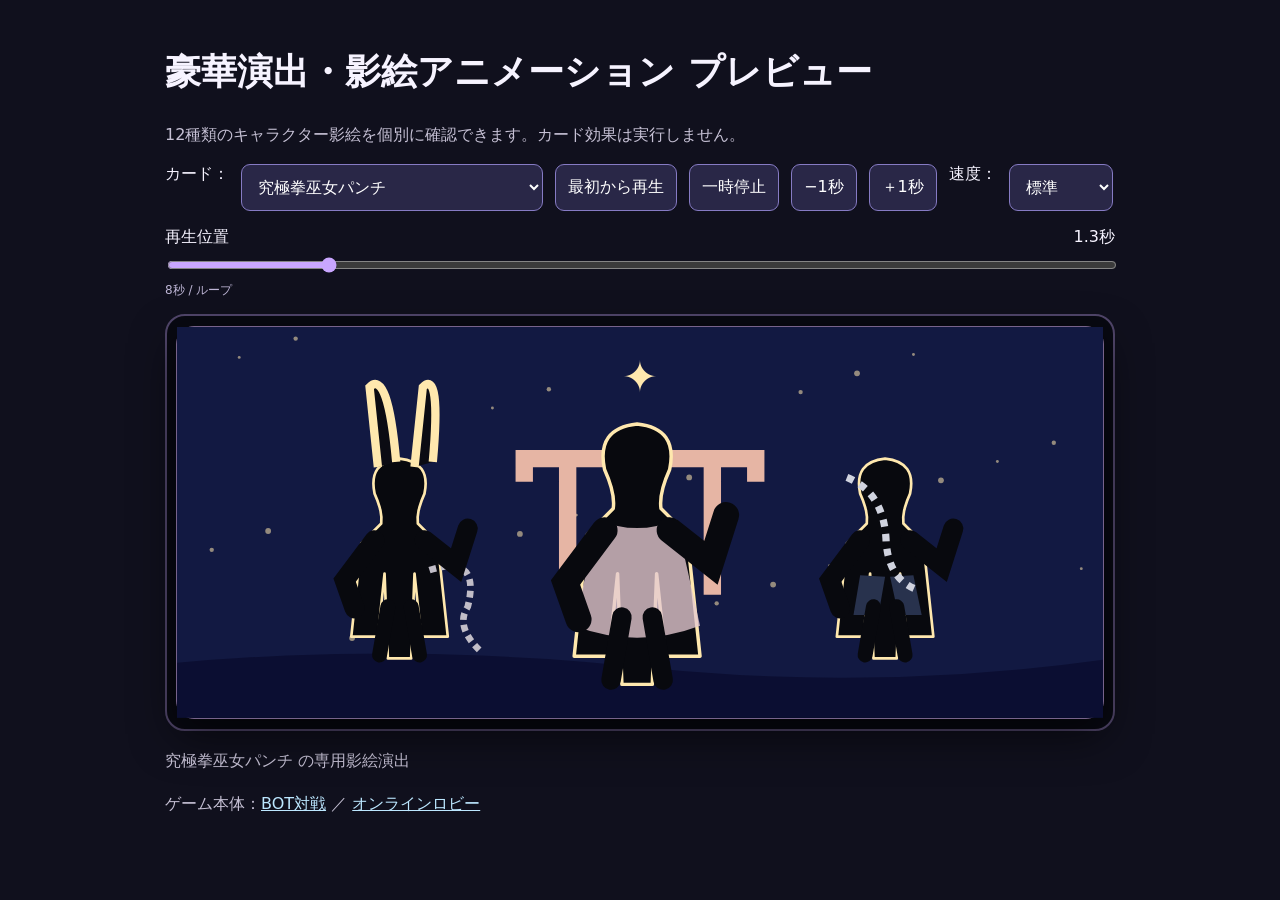
<file: animation_preview.html>
<!doctype html><html lang="ja"><head><meta charset="utf-8"><meta name="viewport" content="width=device-width,initial-scale=1"><title>豪華影絵演出 プレビュー</title><link rel="stylesheet" href="animated_silhouettes.css"><style>body{margin:0;background:#10101d;color:#f6f3ff;font:16px system-ui,sans-serif}main{max-width:950px;margin:auto;padding:24px 16px}h1{font-size:clamp(23px,4vw,36px)}.controls{display:flex;gap:12px;flex-wrap:wrap;margin:16px 0}button,select{background:#292747;border:1px solid #867bc4;border-radius:9px;color:#fff;padding:12px;font:inherit;cursor:pointer}button:focus-visible,select:focus-visible{outline:3px solid #ffd786}.stage{min-height:290px;display:flex;align-items:center;justify-content:center;border-radius:20px;background:#080912;border:2px solid #51466b;padding:10px}.stage svg{width:100%;max-height:none}.timeline{display:grid;gap:7px;margin:15px 0}.timeline label{display:flex;justify-content:space-between}.timeline input{width:100%;accent-color:#c9a6ff}.timeline span{font-size:12px;color:#bdb5d5}.note{color:#c6c1d5;line-height:1.7}a{color:#bce7ff}</style></head><body><main><h1>豪華演出・影絵アニメーション プレビュー</h1><p class="note">12種類のキャラクター影絵を個別に確認できます。カード効果は実行しません。</p><div class="controls"><label for="fx">カード：</label><select id="fx"><option value="究極拳巫女パンチ">究極拳巫女パンチ</option>
<option value="眠気があってちゃんと良かったなぽ">眠気があってちゃんと良かったなぽ</option>
<option value="必殺ファン●ション">必殺ファン●ション</option>
<option value="春風と木音">春風と木音</option>
<option value="やかましいわ">やかましいわ</option>
<option value="癒し系アイドル">癒し系アイドル</option>
<option value="ピカ犬">ピカ犬</option>
<option value="タイダル・ウィンド">タイダル・ウィンド</option>
<option value="コールドスリープ">コールドスリープ</option>
<option value="ドラゴン•エール">ドラゴン•エール</option>
<option value="電脳世界ハリケーン">電脳世界ハリケーン</option>
<option value="怪異">怪異</option></select><button id="replay">最初から再生</button><button id="pause" aria-pressed="false">一時停止</button><button id="stepback" title="1秒戻す">−1秒</button><button id="stepforward" title="1秒進める">＋1秒</button><label for="speed">速度：</label><select id="speed"><option value="1">標準</option><option value=".5">2倍速</option><option value="2">0.5倍速</option></select></div><div class="timeline"><label for="seek">再生位置 <output id="clock">0.0秒</output></label><input id="seek" type="range" min="0" max="1000" value="0" step="1" aria-label="演出の再生位置"><span id="length">8秒</span></div><div id="stage" class="stage" aria-live="polite"></div><p id="desc" class="note"></p><p class="note">ゲーム本体：<a href="index.html">BOT対戦</a> ／ <a href="online.html">オンラインロビー</a></p></main><script src="animated_silhouettes.js"></script><script>const stage=document.querySelector('#stage'),fx=document.querySelector('#fx'),pause=document.querySelector('#pause'),speed=document.querySelector('#speed'),seek=document.querySelector('#seek'),clock=document.querySelector('#clock'),length=document.querySelector('#length');
const descriptions={'必殺ファン●ション':'ロボットが腕部砲を構え、青白い必殺ビームを発射。シマエナガも登場。','怪異':'8人の人影が時間差で文鳥へ変わる恐怖影絵。','ピカ犬':'水色のポメラニアンが跳ねて尻尾を振る。'};
const durations={'怪異':7.5,'必殺ファン●ション':6};
let elapsed=0,playing=true,last=0,rate=1;
function duration(){return durations[fx.value]||8}
function updateTime(){const d=duration();seek.value=Math.round(elapsed/d*1000);clock.textContent=elapsed.toFixed(1)+'秒';length.textContent=d+'秒 / ループ'}
function renderAt(){
  const svg=stage.querySelector('svg');if(!svg)return;
  svg.querySelectorAll('*').forEach(n=>{
    const cs=getComputedStyle(n);
    if(cs.animationName==='none')return;
    const names=cs.animationName.split(',').map(x=>x.trim());
    const durations=cs.animationDuration.split(',').map(x=>parseFloat(x)||0);
    const delays=cs.animationDelay.split(',').map(x=>parseFloat(x)||0);
    n.style.animationDelay=names.map((_,i)=>((delays[i]??delays[0]??0)-elapsed)+'s').join(',');
    n.style.animationPlayState='paused';
  });
  svg.classList.add('is-paused');
}
function draw(){renderMovingSilhouettes(stage,fx.value);renderAt();updateTime();document.querySelector('#desc').textContent=descriptions[fx.value]||fx.value+' の専用影絵演出'}
function toggle(){playing=!playing;pause.textContent=playing?'一時停止':'再開';pause.setAttribute('aria-pressed',String(!playing));last=0}
function tick(t){if(playing&&last){elapsed=(elapsed+(t-last)/1000*rate)%duration();draw()}last=t;requestAnimationFrame(tick)}
fx.addEventListener('change',()=>{elapsed=0;draw()});
document.querySelector('#replay').addEventListener('click',()=>{elapsed=0;playing=true;pause.textContent='一時停止';pause.setAttribute('aria-pressed','false');draw()});
pause.addEventListener('click',toggle);
speed.addEventListener('change',()=>{rate=1/Number(speed.value);last=0});
seek.addEventListener('input',()=>{elapsed=duration()*Number(seek.value)/1000;draw()});
document.querySelector('#stepback').addEventListener('click',()=>{elapsed=Math.max(0,elapsed-1);draw()});
document.querySelector('#stepforward').addEventListener('click',()=>{elapsed=Math.min(duration(),elapsed+1);draw()});
document.addEventListener('keydown',e=>{if(['SELECT','INPUT','BUTTON'].includes(document.activeElement.tagName))return;if(e.code==='Space'){e.preventDefault();toggle()}if(e.code==='ArrowRight'){elapsed=Math.min(duration(),elapsed+1);draw()}if(e.code==='ArrowLeft'){elapsed=Math.max(0,elapsed-1);draw()}});
if(matchMedia('(prefers-reduced-motion: reduce)').matches){playing=false;pause.textContent='再開';pause.setAttribute('aria-pressed','true')}
draw();requestAnimationFrame(tick);
</script></body></html>
</file>
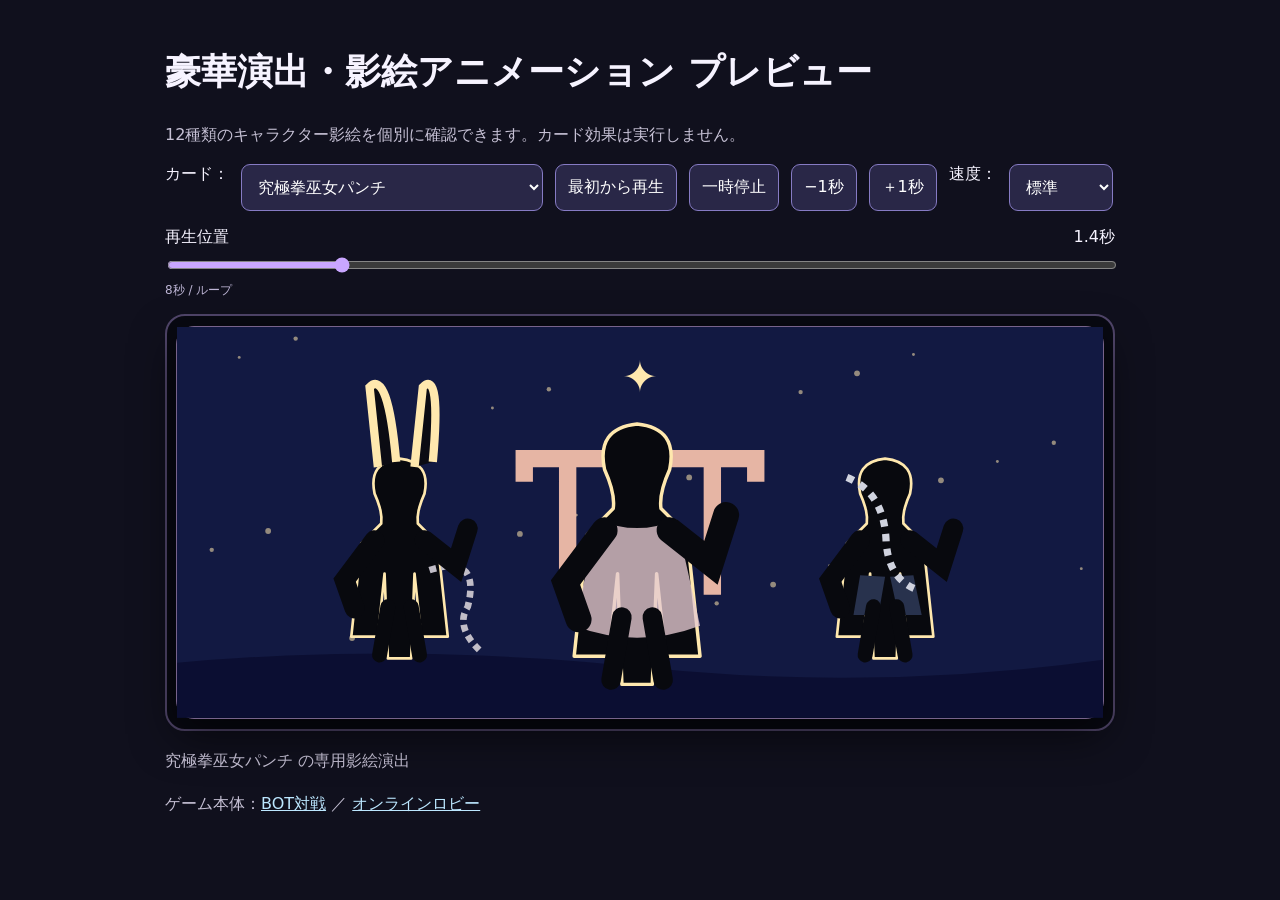
<file: animation_preview_standalone.html>
<!doctype html><html lang="ja"><head><meta charset="utf-8"><meta name="viewport" content="width=device-width,initial-scale=1"><title>豪華影絵演出 プレビュー</title><style>.vector-shadow-scene{display:block;width:min(92vw,680px);height:auto;max-height:38vh;filter:drop-shadow(0 0 15px #a68bde);border-radius:18px;border:1px solid #77638b;overflow:hidden;flex-shrink:0}
.vector-shadow-scene .vs-human{animation:vsHuman 7.5s ease-in-out infinite}
.vector-shadow-scene .vs-bird{animation:vsBird 7.5s ease-in-out infinite}
.vector-shadow-scene .vs-h0{animation-delay:0s}.vector-shadow-scene .vs-h1{animation-delay:.35s}.vector-shadow-scene .vs-h2{animation-delay:.7s}.vector-shadow-scene .vs-h3{animation-delay:1.05s}.vector-shadow-scene .vs-h4{animation-delay:1.4s}.vector-shadow-scene .vs-h5{animation-delay:1.75s}.vector-shadow-scene .vs-h6{animation-delay:2.1s}.vector-shadow-scene .vs-h7{animation-delay:2.45s}
@keyframes vsHuman{0%,32%{opacity:1}58%,100%{opacity:0;filter:blur(8px)}}
@keyframes vsBird{0%,35%{opacity:0}60%,90%{opacity:1}100%{opacity:0}}
.vector-shadow-scene .vs-float{animation:vsFloat 3s ease-in-out infinite alternate;transform-box:fill-box;transform-origin:center}
@keyframes vsFloat{to{translate:0 -15px;rotate:4deg}}
.vector-shadow-scene .vs-bounce{animation:vsBounce 1.1s ease-in-out infinite;transform-box:fill-box;transform-origin:center}
@keyframes vsBounce{50%{translate:0 -22px;scale:1.07 .95}}
.vector-shadow-scene .vs-wag{animation:vsWag .32s ease-in-out infinite alternate;transform-box:fill-box;transform-origin:left bottom}
@keyframes vsWag{to{rotate:28deg}}
.vector-shadow-scene .vs-sway,.vector-shadow-scene .vs-dance{animation:vsSway 1.1s ease-in-out infinite alternate;transform-box:fill-box;transform-origin:center bottom}
@keyframes vsSway{to{rotate:12deg;translate:7px -4px}}
.vector-shadow-scene .vs-punch{animation:vsPunch 1.6s ease-in-out infinite;transform-box:fill-box;transform-origin:center}
@keyframes vsPunch{35%{translate:28px -12px;scale:1.2}65%{translate:-8px 0}}
.vector-shadow-scene .vs-beat{animation:vsBeat .55s ease-in-out infinite alternate;transform-box:fill-box;transform-origin:center}
@keyframes vsBeat{to{scale:1.17;translate:0 -6px}}
.vector-shadow-scene .vs-robot{animation:vsRobot 2s steps(3) infinite;transform-box:fill-box;transform-origin:center}
@keyframes vsRobot{50%{rotate:-8deg;translate:10px -8px}}
.vector-shadow-scene .vs-wave{animation:vsWave 2s ease-in-out infinite alternate}
@keyframes vsWave{to{translate:-30px -9px}}
.vector-shadow-scene .vs-notes,.vector-shadow-scene .vs-petal,.vector-shadow-scene .vs-cloud,.vector-shadow-scene .vs-sticker{animation:vsFloat 2.2s ease-in-out infinite alternate;transform-box:fill-box;transform-origin:center}
.vector-shadow-scene .vs-sticker{animation:vsSticker 2s ease-out infinite}
@keyframes vsSticker{0%{opacity:0;scale:.1;rotate:-45deg}50%,100%{opacity:1;scale:1;rotate:0deg}}
.vector-shadow-scene .vs-twinkle{animation:vsTwinkle 1.8s ease-in-out infinite alternate}
@keyframes vsTwinkle{to{opacity:.2}}
@media(prefers-reduced-motion:reduce){.vector-shadow-scene *{animation:none!important}}

/* Detailed silhouette accents, using the requested scene colors. */
.vector-shadow-scene .vs-gate{stroke:#e6b5a4;stroke-width:12;fill:none}
.vector-shadow-scene .vs-chain{stroke:#d0d3df;stroke-width:5;stroke-dasharray:5 5;fill:none;animation:vsSway 1.3s infinite alternate}
.vector-shadow-scene .vs-ward{stroke:#fff8e7;stroke-width:3;fill:none;filter:drop-shadow(0 0 12px #fff)}
.vector-shadow-scene .vs-headphones{stroke:#b0a0f2;stroke-width:11;fill:none}
.vector-shadow-scene .vs-microphone{stroke:#e9c8fa;stroke-width:8;fill:none}
.vector-shadow-scene .vs-ghost{opacity:.6;animation:vsFloat 1.6s infinite alternate}
.vector-shadow-scene .vs-drum{animation:vsBeat .8s infinite alternate}
.vector-shadow-scene .vs-human,.vector-shadow-scene .vs-bird{transform-box:fill-box;transform-origin:center}
@media(prefers-reduced-motion:reduce){.vector-shadow-scene *{animation:none!important}}

/* Articulated character animation: limbs, wings, tail, trunk and singing. */
.vector-shadow-scene .vs-arm,.vector-shadow-scene .vs-wing,.vector-shadow-scene .vs-tail,.vector-shadow-scene .vs-paws,.vector-shadow-scene .vs-legs,.vector-shadow-scene .vs-trunk,.vector-shadow-scene .vs-dragon-wings,.vector-shadow-scene .vs-singing,.vector-shadow-scene .vs-chain-move{transform-box:fill-box;transform-origin:center top}
.vector-shadow-scene .vs-arm-left{animation:characterLeftArm 1.2s ease-in-out infinite alternate}
.vector-shadow-scene .vs-arm-right{animation:characterRightArm 1.05s ease-in-out infinite alternate}
.vector-shadow-scene .vs-wing{animation:characterWing .42s ease-in-out infinite alternate}
.vector-shadow-scene .vs-tail{animation:characterTail .38s ease-in-out infinite alternate}
.vector-shadow-scene .vs-paws,.vector-shadow-scene .vs-legs{animation:characterSteps .65s ease-in-out infinite alternate}
.vector-shadow-scene .vs-trunk{animation:characterTrunk 1.6s ease-in-out infinite alternate}
.vector-shadow-scene .vs-dragon-wings{animation:characterWing 1.15s ease-in-out infinite alternate}
.vector-shadow-scene .vs-singing{animation:characterSing .35s ease-in-out infinite alternate}
.vector-shadow-scene .vs-chain-move{animation:characterTail 1.25s ease-in-out infinite alternate}
@keyframes characterLeftArm{to{rotate:-24deg;translate:-5px -4px}}
@keyframes characterRightArm{to{rotate:33deg;translate:5px -7px}}
@keyframes characterWing{to{rotate:-30deg;scale:1.08 .78}}
@keyframes characterTail{to{rotate:32deg}}
@keyframes characterSteps{to{translate:0 -5px;rotate:5deg}}
@keyframes characterTrunk{to{rotate:17deg;translate:4px 2px}}
@keyframes characterSing{to{scale:1 1.7}}
@media(prefers-reduced-motion:reduce){.vector-shadow-scene *{animation:none!important}}

/* 必殺ファン●ション: articulated mecha cinematic finisher, 6s loop */
.vector-shadow-scene .vs-mecha-hero{animation:mechaHero 6s ease-in-out infinite;transform-box:fill-box;transform-origin:center}
.vector-shadow-scene .vs-mecha-arm-left,.vector-shadow-scene .vs-mecha-arm-right{transform-box:fill-box;transform-origin:20% 20%}
.vector-shadow-scene .vs-mecha-arm-right{animation:mechaAim 6s ease-in-out infinite}
.vector-shadow-scene .vs-mecha-arm-left{animation:mechaBrace 6s ease-in-out infinite}
.vector-shadow-scene .vs-mecha-core,.vector-shadow-scene .vs-mecha-visor,.vector-shadow-scene .vs-mecha-muzzle{animation:mechaCharge 6s ease-in-out infinite}
.vector-shadow-scene .vs-mecha-charge{animation:mechaParticles 6s ease-in-out infinite;transform-box:fill-box;transform-origin:center}
.vector-shadow-scene .vs-mecha-beam,.vector-shadow-scene .vs-mecha-beam-core{animation:mechaFire 6s ease-out infinite;transform-box:fill-box;transform-origin:left center}
.vector-shadow-scene .vs-mecha-impact{animation:mechaImpact 6s ease-out infinite;transform-box:fill-box;transform-origin:center}
.vector-shadow-scene .vs-mecha-flash{animation:mechaFlash 6s linear infinite;transform-box:fill-box;transform-origin:center}
.vector-shadow-scene .vs-mecha-speed{animation:mechaSpeed 6s linear infinite}
.vector-shadow-scene .vs-mecha-title{animation:mechaTitle 6s linear infinite}
.vector-shadow-scene .vs-mecha-bird{animation:mechaBird 6s ease-in-out infinite;transform-box:fill-box;transform-origin:center}
@keyframes mechaHero{0%,12%,100%{transform:translateY(5px)}27%,52%{transform:translateY(-8px)}60%{transform:translate(-8px,-6px)}68%,88%{transform:translateY(-4px)}}
@keyframes mechaAim{0%,15%,100%{transform:rotate(28deg)}29%,52%{transform:rotate(-19deg)}58%,70%{transform:rotate(-23deg)}80%{transform:rotate(5deg)}}
@keyframes mechaBrace{0%,20%,100%{transform:rotate(-8deg)}35%,70%{transform:rotate(28deg)}}
@keyframes mechaCharge{0%,17%,77%,100%{opacity:.4;filter:none}35%,55%{opacity:1;filter:drop-shadow(0 0 15px #b8faff)}60%{opacity:1;filter:drop-shadow(0 0 26px white)}}
@keyframes mechaParticles{0%,20%,58%,100%{opacity:0;transform:scale(1.8)}32%,51%{opacity:1;transform:scale(.55)}}
@keyframes mechaFire{0%,54%,75%,100%{opacity:0;transform:scaleX(.02) scaleY(.12)}58%{opacity:1;transform:scaleX(1) scaleY(1)}63%{opacity:1;transform:scaleX(1) scaleY(1.25)}71%{opacity:.4;transform:scaleX(1) scaleY(.2)}}
@keyframes mechaImpact{0%,58%,100%{opacity:0;transform:scale(.1)}63%{opacity:1;transform:scale(.9)}73%{opacity:0;transform:scale(3)}}
@keyframes mechaFlash{0%,58%,72%,100%{opacity:0;transform:scale(.2)}62%{opacity:1;transform:scale(3)}}
@keyframes mechaSpeed{0%,54%,75%,100%{opacity:0}60%,68%{opacity:.9}}
@keyframes mechaTitle{0%,56%,84%,100%{opacity:0;transform:translateY(10px)}64%,76%{opacity:1;transform:translateY(0)}}
@keyframes mechaBird{0%,54%,100%{transform:translateY(0)}60%,70%{transform:translate(-10px,-13px)}}
@media(prefers-reduced-motion:reduce){.vector-shadow-scene .vs-mecha-hero,.vector-shadow-scene [class^="vs-mecha-"],.vector-shadow-scene [class*=" vs-mecha-"]{animation:none!important}}

/* Preview and staging refinements */
.vector-shadow-scene.is-paused *, .vector-shadow-scene.is-paused{animation-play-state:paused!important}
.vector-shadow-scene .vs-human{filter:drop-shadow(0 0 3px #eee7fa)}
.vector-shadow-scene .vs-bird{filter:drop-shadow(0 0 5px #eee7fa)}
@keyframes vsHuman{0%,26%{opacity:1;filter:blur(0)}42%{opacity:.85;filter:blur(1px)}56%{opacity:0;filter:blur(9px)}57%,100%{opacity:0}}
@keyframes vsBird{0%,29%{opacity:0;transform:scale(.35) rotate(-15deg)}48%{opacity:.3;transform:scale(.7) rotate(8deg)}64%,88%{opacity:1;transform:scale(1) rotate(0)}100%{opacity:0;transform:scale(1.05)}}
.vector-shadow-scene .vs-h0{animation-delay:0s}.vector-shadow-scene .vs-h1{animation-delay:.4s}.vector-shadow-scene .vs-h2{animation-delay:.8s}.vector-shadow-scene .vs-h3{animation-delay:1.2s}.vector-shadow-scene .vs-h4{animation-delay:1.6s}.vector-shadow-scene .vs-h5{animation-delay:2s}.vector-shadow-scene .vs-h6{animation-delay:2.4s}.vector-shadow-scene .vs-h7{animation-delay:2.8s}
@media(prefers-reduced-motion:reduce){.vector-shadow-scene *{animation:none!important}}

/* Cinematic camera, depth, volumetric light and impact: shared by all 12 scenes */
.vector-shadow-scene{width:min(96vw,1000px);max-height:65vh;overflow:visible;filter:drop-shadow(0 16px 22px #0009);animation:cinemaCamera 8s cubic-bezier(.2,.8,.3,1) infinite;transform-origin:50% 58%}
.vector-shadow-scene::selection{background:transparent}
@keyframes cinemaCamera{0%{transform:scale(.92) translateY(8px)}20%{transform:scale(1.015) translateY(-2px)}48%{transform:scale(1.05) translateX(-5px)}68%{transform:scale(1.08) translateX(6px)}72%{transform:scale(1.06) translateX(-4px)}80%,100%{transform:scale(1) translateY(0)}}
#fxMovingScene,#onlineMovingScene{position:relative;isolation:isolate;perspective:900px}
#fxMovingScene::before,#onlineMovingScene::before{content:"";position:absolute;inset:-8%;pointer-events:none;background:radial-gradient(ellipse at 45% 15%,#ffffff1c,transparent 50%),linear-gradient(120deg,transparent 25%,#d4ecff16 45%,transparent 65%);mix-blend-mode:screen;animation:cinemaLight 5s ease-in-out infinite;z-index:1}
#fxMovingScene::after,#onlineMovingScene::after{content:"";position:absolute;inset:-10%;pointer-events:none;background:repeating-linear-gradient(0deg,transparent 0 3px,#0000000b 4px 5px);opacity:.25;z-index:2}
@keyframes cinemaLight{0%,100%{opacity:.2;transform:translateX(-7%)}50%{opacity:.8;transform:translateX(7%)}}
.vector-shadow-scene .vs-mecha-beam,.vector-shadow-scene .vs-mecha-beam-core{filter:drop-shadow(0 0 16px #86dfff) drop-shadow(0 0 35px #c3f6ff)}
.vector-shadow-scene .vs-mecha-impact{filter:drop-shadow(0 0 15px #fff)}
.vector-shadow-scene .vs-punch{animation:cinemaPunch 8s cubic-bezier(.25,.1,.2,1) infinite;transform-origin:center}
@keyframes cinemaPunch{0%,25%,100%{transform:translateX(0) scale(1)}35%{transform:translateX(-12px) scale(.94)}44%{transform:translateX(37px) scale(1.16)}49%{transform:translateX(26px) scale(1.1)}60%{transform:translateX(0) scale(1)}}
.vector-shadow-scene .vs-bounce{animation:cinemaDog 8s ease-in-out infinite}
@keyframes cinemaDog{0%,100%{transform:translateY(0) rotate(0)}18%{transform:translateY(-17px) rotate(-5deg)}25%{transform:translateY(0) rotate(4deg)}43%{transform:translateY(-28px) rotate(6deg)}55%{transform:translateY(0) rotate(-4deg)}70%{transform:translateY(-8px)}}
@media(prefers-reduced-motion:reduce){.vector-shadow-scene,#fxMovingScene::before,#onlineMovingScene::before{animation:none!important}}

/* Twelve distinct cinematic action sequences, designed for the 8-second automatic close. */
.vector-shadow-scene .vs-cinematic-fx{pointer-events:none}
.vector-shadow-scene .vs-cinematic-fx>*{transform-box:fill-box;transform-origin:center;opacity:0}
.vector-shadow-scene .vs-cine-punch-ring,.vector-shadow-scene .vs-cine-punch-spark{animation:cineImpact 8s ease-out infinite}
.vector-shadow-scene .vs-cine-punch-wave{animation:cineBlast 8s ease-out infinite}
.vector-shadow-scene .vs-cine-wind{animation:cineWind 8s ease-in-out infinite}
.vector-shadow-scene .vs-cine-ward-ring,.vector-shadow-scene .vs-cine-dream-ring{animation:cineHalo 8s ease-out infinite}
.vector-shadow-scene .vs-cine-protection,.vector-shadow-scene .vs-cine-dragon-flare{animation:cineAura 8s ease-in-out infinite}
.vector-shadow-scene .vs-cine-spirit,.vector-shadow-scene .vs-cine-dream-bubble{animation:cineFloat 8s ease-in-out infinite}
.vector-shadow-scene .vs-cine-mecha-charge{animation:cineCharge 6s ease-in-out infinite}
.vector-shadow-scene .vs-cine-mecha-finisher{animation:cineMechaFire 6s ease-out infinite}
.vector-shadow-scene .vs-cine-mecha-shock{animation:cineMechaShock 6s ease-out infinite}
.vector-shadow-scene .vs-cine-petal{animation:cinePetal 8s ease-in-out infinite}
.vector-shadow-scene .vs-cine-drum-ring,.vector-shadow-scene .vs-cine-bass,.vector-shadow-scene .vs-cine-song-ring{animation:cinePulse 8s ease-out infinite}
.vector-shadow-scene .vs-cine-equalizer{animation:cineEq 8s steps(6,end) infinite}
.vector-shadow-scene .vs-cine-strobe,.vector-shadow-scene .vs-cine-spotlight{animation:cineLights 8s ease-in-out infinite}
.vector-shadow-scene .vs-cine-crowd,.vector-shadow-scene .vs-cine-idol-spark{animation:cineCrowd 8s ease-in-out infinite}
.vector-shadow-scene .vs-cine-dog-dust,.vector-shadow-scene .vs-cine-dog-spark{animation:cineJump 8s ease-out infinite}
.vector-shadow-scene .vs-cine-dog-halo{animation:cineHalo 8s ease-out infinite}
.vector-shadow-scene .vs-cine-tidal,.vector-shadow-scene .vs-cine-spray{animation:cineTide 8s ease-in-out infinite}
.vector-shadow-scene .vs-cine-sunray,.vector-shadow-scene .vs-cine-dream-mist{animation:cineAura 8s ease-in-out infinite}
.vector-shadow-scene .vs-cine-song-note{animation:cineNotes 8s ease-out infinite}
.vector-shadow-scene .vs-cine-digital-rain{animation:cineDigital 8s linear infinite}
.vector-shadow-scene .vs-cine-data-ring{animation:cinePulse 8s ease-out infinite}
.vector-shadow-scene .vs-cine-sticker-burst{animation:cineSticker 8s ease-out infinite}
.vector-shadow-scene .vs-cine-morph{animation:cineMorph 8.5s ease-in-out infinite}
.vector-shadow-scene .vs-cine-horror-scratch{animation:cineHorror 8.5s steps(3,end) infinite}
.vector-shadow-scene .vs-cine-horror-flash{animation:cineHorrorFlash 8.5s steps(1,end) infinite}
.vector-shadow-scene .vs-cine-morph-1{animation-delay:.3s}.vector-shadow-scene .vs-cine-morph-2{animation-delay:.6s}.vector-shadow-scene .vs-cine-morph-3{animation-delay:.9s}.vector-shadow-scene .vs-cine-morph-4{animation-delay:1.2s}.vector-shadow-scene .vs-cine-morph-5{animation-delay:1.5s}.vector-shadow-scene .vs-cine-morph-6{animation-delay:1.8s}.vector-shadow-scene .vs-cine-morph-7{animation-delay:2.1s}
@keyframes cineImpact{0%,40%,65%,100%{opacity:0;transform:scale(.2)}46%{opacity:1;transform:scale(1)}56%{opacity:0;transform:scale(3)}}
@keyframes cineBlast{0%,42%,65%,100%{opacity:0;transform:scaleX(.01)}48%{opacity:.95;transform:scaleX(1)}56%{opacity:0;transform:scaleX(1.3)}}
@keyframes cineWind{0%,20%,75%,100%{opacity:0;transform:translateX(-90px)}35%,55%{opacity:.7;transform:translateX(30px)}}
@keyframes cineHalo{0%,15%,85%,100%{opacity:0;transform:scale(.5)}32%,58%{opacity:.65;transform:scale(1.2)}75%{opacity:0;transform:scale(1.9)}}
@keyframes cineAura{0%,15%,85%,100%{opacity:0;transform:scale(.75)}40%,60%{opacity:.55;transform:scale(1.2)}}
@keyframes cineFloat{0%,100%{opacity:0;transform:translateY(24px)}30%,65%{opacity:.85;transform:translateY(-18px)}85%{opacity:0;transform:translateY(-40px)}}
@keyframes cineCharge{0%,22%,65%,100%{opacity:0;transform:scale(2)}40%,52%{opacity:.85;transform:scale(.5)}}
@keyframes cineMechaFire{0%,53%,75%,100%{opacity:0;transform:scaleX(.01) scaleY(.2)}59%{opacity:.8;transform:scaleX(1) scaleY(1)}65%{opacity:.95;transform:scaleX(1) scaleY(1.25)}}
@keyframes cineMechaShock{0%,57%,82%,100%{opacity:0;transform:scale(.1)}64%{opacity:1;transform:scale(1)}77%{opacity:0;transform:scale(3)}}
@keyframes cinePetal{0%,100%{opacity:0;transform:translate(-65px,-40px) rotate(-80deg)}30%,70%{opacity:.8;transform:translate(35px,35px) rotate(80deg)}}
@keyframes cinePulse{0%,17%,88%,100%{opacity:0;transform:scale(.3)}35%,55%{opacity:.65;transform:scale(1.3)}75%{opacity:0;transform:scale(2.3)}}
@keyframes cineEq{0%,100%{opacity:0;transform:scaleY(.15)}20%,70%{opacity:.7;transform:scaleY(1)}40%{transform:scaleY(.4)}55%{transform:scaleY(1.35)}}
@keyframes cineLights{0%,100%{opacity:0;transform:skewX(-15deg)}25%,75%{opacity:.2;transform:skewX(12deg)}}
@keyframes cineCrowd{0%,100%{opacity:0;transform:translateY(12px)}30%,70%{opacity:.9;transform:translateY(-10px)}}
@keyframes cineJump{0%,15%,35%,50%,75%,100%{opacity:0;transform:translateY(0) scale(.5)}25%,45%,62%{opacity:.85;transform:translateY(-14px) scale(1.1)}}
@keyframes cineTide{0%,100%{opacity:.15;transform:translateX(-45px)}30%,70%{opacity:.85;transform:translateX(40px)}}
@keyframes cineNotes{0%,18%,100%{opacity:0;transform:translate(-20px,35px)}35%,75%{opacity:.9;transform:translate(20px,-35px)}}
@keyframes cineDigital{0%,100%{opacity:0;transform:translateY(-70px)}20%,80%{opacity:.65;transform:translateY(70px)}}
@keyframes cineSticker{0%,18%,85%,100%{opacity:0;transform:scale(.1) rotate(-80deg)}40%,65%{opacity:.8;transform:scale(1.1) rotate(25deg)}}
@keyframes cineMorph{0%,22%,90%,100%{opacity:0;transform:scale(.2)}40%,65%{opacity:.75;transform:scale(1.2)}78%{opacity:0;transform:scale(2)}}
@keyframes cineHorror{0%,25%,85%,100%{opacity:0;transform:translateX(0)}30%,65%{opacity:.45;transform:translateX(8px)}55%{transform:translateX(-12px)}}
@keyframes cineHorrorFlash{0%,32%,35%,60%,63%,100%{opacity:0}33%,61%{opacity:.3}}
@media(prefers-reduced-motion:reduce){.vector-shadow-scene .vs-cinematic-fx>*{animation:none!important}}
</style><style>body{margin:0;background:#10101d;color:#f6f3ff;font:16px system-ui,sans-serif}main{max-width:950px;margin:auto;padding:24px 16px}h1{font-size:clamp(23px,4vw,36px)}.controls{display:flex;gap:12px;flex-wrap:wrap;margin:16px 0}button,select{background:#292747;border:1px solid #867bc4;border-radius:9px;color:#fff;padding:12px;font:inherit;cursor:pointer}button:focus-visible,select:focus-visible{outline:3px solid #ffd786}.stage{min-height:290px;display:flex;align-items:center;justify-content:center;border-radius:20px;background:#080912;border:2px solid #51466b;padding:10px}.stage svg{width:100%;max-height:none}.timeline{display:grid;gap:7px;margin:15px 0}.timeline label{display:flex;justify-content:space-between}.timeline input{width:100%;accent-color:#c9a6ff}.timeline span{font-size:12px;color:#bdb5d5}.note{color:#c6c1d5;line-height:1.7}a{color:#bce7ff}</style></head><body><main><h1>豪華演出・影絵アニメーション プレビュー</h1><p class="note">12種類のキャラクター影絵を個別に確認できます。カード効果は実行しません。</p><div class="controls"><label for="fx">カード：</label><select id="fx"><option value="究極拳巫女パンチ">究極拳巫女パンチ</option>
<option value="眠気があってちゃんと良かったなぽ">眠気があってちゃんと良かったなぽ</option>
<option value="必殺ファン●ション">必殺ファン●ション</option>
<option value="春風と木音">春風と木音</option>
<option value="やかましいわ">やかましいわ</option>
<option value="癒し系アイドル">癒し系アイドル</option>
<option value="ピカ犬">ピカ犬</option>
<option value="タイダル・ウィンド">タイダル・ウィンド</option>
<option value="コールドスリープ">コールドスリープ</option>
<option value="ドラゴン•エール">ドラゴン•エール</option>
<option value="電脳世界ハリケーン">電脳世界ハリケーン</option>
<option value="怪異">怪異</option></select><button id="replay">最初から再生</button><button id="pause" aria-pressed="false">一時停止</button><button id="stepback" title="1秒戻す">−1秒</button><button id="stepforward" title="1秒進める">＋1秒</button><label for="speed">速度：</label><select id="speed"><option value="1">標準</option><option value=".5">2倍速</option><option value="2">0.5倍速</option></select></div><div class="timeline"><label for="seek">再生位置 <output id="clock">0.0秒</output></label><input id="seek" type="range" min="0" max="1000" value="0" step="1" aria-label="演出の再生位置"><span id="length">8秒</span></div><div id="stage" class="stage" aria-live="polite"></div><p id="desc" class="note"></p><p class="note">ゲーム本体：<a href="index.html">BOT対戦</a> ／ <a href="online.html">オンラインロビー</a></p></main><script>/* Original vector silhouette animations. No external assets. */
(function(){
const NS='http://www.w3.org/2000/svg';
const el=(tag,attrs={},parent)=>{const x=document.createElementNS(NS,tag);Object.entries(attrs).forEach(([k,v])=>x.setAttribute(k,v));if(parent)parent.appendChild(x);return x};
const palettes={
'究極拳巫女パンチ':['#090b2b','#344c90','#ffe8ae'],
'眠気があってちゃんと良かったなぽ':['#17152c','#8a7cb4','#fffdf2'],
'必殺ファン●ション':['#142334','#667c94','#d7edf8'],
'春風と木音':['#274e47','#e4a5b7','#ffe8da'],
'やかましいわ':['#080b18','#30344e','#9b7df3'],
'癒し系アイドル':['#241039','#9a46bc','#f3b9ff'],
'ピカ犬':['#c0f1fc','#65b9e7','#f8feff'],
'タイダル・ウィンド':['#13507d','#70c4db','#ffe6aa'],
'コールドスリープ':['#55407c','#f1a4c9','#fff3fd'],
'ドラゴン•エール':['#3c2359','#ef9ec7','#ffdfec'],
'電脳世界ハリケーン':['#24225a','#7f9fff','#ffb8e6'],
'怪異':['#040509','#30313a','#d7d5d8']};
const paths={person:'M-15 -30 Q-19 -49 0 -51 Q19 -49 15 -30 Q10 -19 11 -12 L23 0 L29 56 L13 56 L9 18 L7 69 L-7 69 L-9 18 L-13 56 L-29 56 L-23 0 L-11 -12 Q-10 -19 -15 -30Z',bird:'M-38 4 Q-30 -29 5 -30 Q35 -26 38 2 L53 10 L35 19 Q13 39 -15 26 L-35 44 L-27 17Z',dog:'M-36 -8 Q-48 -42 -27 -40 L-13 -25 Q0 -35 13 -25 L27 -40 Q48 -42 36 -8 Q49 25 23 39 Q0 50 -23 39 Q-49 25 -36 -8Z',dragon:'M-26 -26 L-33 -67 L-8 -47 L0 -58 L10 -47 L34 -67 L27 -25 Q47 5 31 35 L48 59 L16 50 Q0 62 -16 50 L-48 59 L-31 35 Q-47 5 -26 -26Z',robot:'M-29 -39 L29 -39 L35 5 L24 39 L-24 39 L-35 5Z',snake:'M-70 40 C-110 -22 -10 -55 20 -15 S-5 40 52 10 S70 -35 55 -43',tapir:'M-42 -21 Q-37 -43 0 -42 Q38 -40 39 -14 L56 5 Q63 31 32 34 L18 48 L-18 48 L-34 28 Q-55 10 -42 -21Z'};
function animate(host,name){if(!host)return;host.replaceChildren();const palette=palettes[name]||['#141323','#584b80','#d9c6f5'];const svg=el('svg',{viewBox:'0 0 640 270',role:'img','aria-label':name+'：動く影絵アニメーション',class:'vector-shadow-scene'},host);const defs=el('defs',{},svg);const grad=el('radialGradient',{id:'vsg'+Math.random().toString(36).slice(2)},defs);el('stop',{offset:'0%', 'stop-color':'#514269'},grad);el('stop',{offset:'100%','stop-color':'#090b18'},grad);el('rect',{width:640,height:270,fill:palette[0]},svg);const sky=el('rect',{width:640,height:270,fill:palette[1],opacity:.22},svg);const ground=el('path',{d:'M0 232 Q160 218 320 235 T640 230 L640 270 L0 270Z',fill:palette[0],opacity:.7},svg);
for(let i=0;i<25;i++){const x=(i*97+43)%640,y=(i*61+21)%220;el('circle',{cx:x,cy:y,r:1+(i%3)*.5,fill:palette[2],opacity:.55,class:'vs-twinkle'},svg)}
const figure=(kind,x,y,s,cls,fill='#08090e')=>{const g=el('g',{transform:`translate(${x} ${y}) scale(${s})`,class:cls},svg);el('path',{d:paths[kind],fill:kind==='snake'?'none':fill,stroke:kind==='snake'?'#ece4ff':palette[2],'stroke-width':kind==='snake'?12:1.6,'stroke-linecap':'round','stroke-linejoin':'round'},g);
if(kind==='person'){
  const costume=name==='究極拳巫女パンチ'?(x<230?'bunny':x>410?'short':'miko'):name==='ドラゴン•エール'?'dragonGirl':name==='癒し系アイドル'?'idol':name==='春風と木音'?'spring':'person';
  if(costume==='miko'||costume==='idol'||costume==='spring')el('path',{d:'M-18 -7 Q0 1 18 -7 L29 42 Q0 53 -29 42Z',fill:costume==='miko'?'#e5c9d1':palette[1],opacity:.78},g);
  if(costume==='bunny'){el('path',{d:'M-13 -46 L-18 -94 Q-7 -105 -2 -49 M9 -46 L14 -94 Q25 -105 20 -49',fill:'#0b0b13',stroke:palette[2],'stroke-width':5},g);el('path',{d:'M18 16 Q49 6 41 38 Q33 50 49 65',fill:'none',stroke:'#c1bdc7','stroke-width':4,'stroke-dasharray':'4 3',class:'vs-chain-move'},g)}
  if(costume==='short')el('path',{d:'M-15 19 L-19 43 L-4 43 L0 20 M3 20 L8 43 L22 43 L17 19',fill:'#28324d'},g);
  if(costume==='dragonGirl')el('path',{d:'M-16 -45 L-28 -83 L-6 -57 M13 -46 L27 -83 L7 -58',fill:'#edb0d2',stroke:palette[2],'stroke-width':2},g);
  const armL=el('g',{class:'vs-arm vs-arm-left'},g);el('path',{d:'M-15 -2 L-33 22 L-27 39',fill:'none',stroke:fill,'stroke-width':12,'stroke-linecap':'round'},armL);
  const armR=el('g',{class:'vs-arm vs-arm-right'},g);el('path',{d:'M15 -2 L34 13 L41 -9',fill:'none',stroke:fill,'stroke-width':12,'stroke-linecap':'round'},armR);
  el('path',{d:'M-7 38 L-12 67 M7 38 L12 67',fill:'none',stroke:fill,'stroke-width':9,'stroke-linecap':'round',class:'vs-legs'},g);
  if(costume==='idol'||costume==='dragonGirl')el('circle',{cx:42,cy:-10,r:7,fill:palette[2],class:'vs-mic'},g);
}
if(kind==='bird'){el('path',{d:'M-7 0 Q-44 -47 -34 3 Q-22 27 4 9Z',fill:palette[1],stroke:palette[2],'stroke-width':2,class:'vs-wing'},g);el('circle',{cx:23,cy:-10,r:3,fill:palette[2]},g);el('path',{d:'M-8 29 L-10 40 M5 29 L6 40',stroke:palette[2],'stroke-width':3},g)}
if(kind==='dog'){el('path',{d:'M34 14 Q65 -32 71 5 Q71 27 45 25',fill:palette[1],stroke:palette[2],'stroke-width':3,class:'vs-tail'},g);el('path',{d:'M-22 31 L-24 49 M18 31 L20 49',stroke:fill,'stroke-width':12,'stroke-linecap':'round',class:'vs-paws'},g);el('circle',{cx:-12,cy:-4,r:3,fill:palette[2]},g);el('circle',{cx:13,cy:-4,r:3,fill:palette[2]},g)}
if(kind==='dragon'){el('path',{d:'M-22 -2 Q-88 -66 -72 19 Q-45 37 -12 13Z M22 -2 Q88 -66 72 19 Q45 37 12 13Z',fill:palette[1],stroke:palette[2],'stroke-width':2,class:'vs-dragon-wings'},g);el('path',{d:'M-7 30 Q4 43 16 28',fill:'none',stroke:palette[2],'stroke-width':3,class:'vs-singing'},g)}
if(kind==='tapir'){el('path',{d:'M38 -2 Q70 14 52 43 Q42 54 27 40',fill:'none',stroke:palette[1],'stroke-width':13,'stroke-linecap':'round',class:'vs-trunk'},g);el('path',{d:'M-25 32 L-28 49 M18 31 L19 49',stroke:fill,'stroke-width':12,'stroke-linecap':'round',class:'vs-paws'},g)}
return g};
const shape=(d,fill,cls='',opacity=1)=>el('path',{d,fill,class:cls,opacity},svg);const ornament=(symbol,x,y,cls)=>{const t=el('text',{x,y,'text-anchor':'middle','font-size':30,fill:palette[2],class:cls},svg);t.textContent=symbol;return t};
if(name==='怪異') {shape('M0 232 L640 232 L640 270 L0 270Z','#030306');for(let i=0;i<8;i++){const x=58+i*74;const a=figure('person',x,152,.9,'vs-human vs-h'+i);const b=figure('bird',x,169,.65,'vs-bird vs-h'+i);b.style.opacity='0';}ornament('···',320,245,'vs-float')}
else if(name==='ピカ犬'){figure('dog',310,134,2,'vs-bounce','#10394e');const tail=el('path',{d:'M378 146 Q470 96 425 60',fill:'none',stroke:'#9adff7','stroke-width':23,'stroke-linecap':'round',class:'vs-wag'},svg);ornament('✦',440,80,'vs-twinkle')}
else if(name==='眠気があってちゃんと良かったなぽ'){figure('person',320,146,1.65,'vs-float','#1c162e');shape('M220 170 Q320 60 420 170 Q320 225 220 170Z','none','vs-ward');figure('snake',320,160,1.7,'vs-sway');ornament('✧',420,80,'vs-twinkle')}
else if(name==='必殺ファン●ション'){
  // Six-second cinematic loop: charge, aim, finisher, impact, afterglow.
  const r=el('g',{class:'vs-mecha-hero',transform:'translate(238 144)'},svg);
  const piece=(d,fill,stroke='#d7edf8',width=2,parent=r,cls='')=>el('path',{d,fill,stroke,'stroke-width':width,'stroke-linejoin':'round',class:cls},parent);
  // Distinct mechanical silhouette, not the earlier activation pose.
  piece('M-39 -41 L-24 -61 L24 -61 L39 -41 L29 -9 L-29 -9Z','#111c2d');
  piece('M-27 -52 L27 -52 L19 -28 L-19 -28Z','#2b4d6b');
  piece('M-16 -41 L16 -41 L9 -35 L-9 -35Z','#b5f4ff','#a4eaff',1.5,r,'vs-mecha-visor');
  piece('M-37 -6 L-26 -24 L26 -24 L37 -6 L30 41 L-30 41Z','#111b2b');
  piece('M-19 -11 L19 -11 L12 21 L-12 21Z','#2b4c67');
  el('circle',{cx:0,cy:3,r:9,fill:'#b4f5ff',class:'vs-mecha-core'},r);
  piece('M-25 34 L-4 34 L-11 83 L-35 83Z','#0c1828');
  piece('M4 34 L25 34 L35 83 L11 83Z','#0c1828');
  const left=el('g',{class:'vs-mecha-arm-left'},r);
  piece('M-31 -18 L-52 -26 L-69 3 L-49 23 L-31 4Z','#111a29','#b4e5ff',2,left);
  piece('M-60 11 L-74 32 L-54 41 L-43 21Z','#22374f','#b4e5ff',2,left);
  const right=el('g',{class:'vs-mecha-arm-right'},r);
  piece('M31 -18 L51 -29 L73 -2 L57 18 L31 5Z','#121e30','#b4e5ff',2,right);
  piece('M62 3 L103 -4 L122 16 L99 34 L62 25Z','#243f5a','#b4e5ff',2,right);
  piece('M104 -3 L136 5 L145 20 L119 29Z','#d7efff','#e6fbff',2,right);
  el('circle',{cx:132,cy:13,r:13,fill:'#8feaff',class:'vs-mecha-muzzle'},right);
  // Speed lines, energy spiral, a beam that expands from the cannon, and an impact shockwave.
  for(let i=0;i<7;i++){
    const y=52+i*27;
    el('path',{d:`M${340+i*8} ${y} L${550+i*5} ${y-17}`,stroke:'#8acfff','stroke-width':i%2?2:4,opacity:.7,class:'vs-mecha-speed'},svg);
  }
  const charge=el('g',{class:'vs-mecha-charge'},svg);
  for(let i=0;i<12;i++){
    const a=i*Math.PI/6;
    el('circle',{cx:388+Math.cos(a)*54,cy:156+Math.sin(a)*54,r:2+i%3,fill:'#d9f9ff'},charge);
  }
  el('path',{d:'M355 150 Q460 110 635 85 L635 226 Q460 186 355 165Z',fill:'#7ddfff',opacity:.8,class:'vs-mecha-beam'},svg);
  el('path',{d:'M357 155 Q470 139 640 132 L640 179 Q470 174 357 161Z',fill:'#f3ffff',class:'vs-mecha-beam-core'},svg);
  el('circle',{cx:575,cy:154,r:42,fill:'none',stroke:'#c9f7ff','stroke-width':9,class:'vs-mecha-impact'},svg);
  el('circle',{cx:575,cy:154,r:18,fill:'#ffffff',class:'vs-mecha-flash'},svg);
  // Shimaenaga spectator at the edge of the stage.
  const bird=figure('bird',92,194,.72,'vs-mecha-bird','#e8f4ff');
  el('path',{d:'M65 221 Q92 215 119 221',fill:'none',stroke:'#9ac7dc','stroke-width':2},svg);
  const title=el('text',{x:470,y:39,'text-anchor':'middle',fill:'#e5faff','font-size':23,'font-weight':900,'letter-spacing':3,class:'vs-mecha-title'},svg);
  title.textContent='FINISHER';
}
else if(name==='コールドスリープ'){figure('tapir',315,140,1.7,'vs-float','#e7a4cb');for(let i=0;i<5;i++)ornament('☁',90+i*105,200-i%2*38,'vs-cloud')}
else if(name==='ドラゴン•エール'){figure('dragon',320,145,1.65,'vs-sway','#4e255b');for(let i=0;i<5;i++)ornament('♪',400+i*36,140-i*18,'vs-notes')}
else if(name==='究極拳巫女パンチ'){shape('M240 107 L240 91 L400 91 L400 107 M270 91 L270 185 M370 91 L370 185','#d7b0a4','vs-gate');figure('person',320,148,1.5,'vs-punch');figure('person',155,160,1.15,'vs-sway');figure('person',490,160,1.15,'vs-sway');shape('M463 104 Q488 114 490 146 Q491 175 513 182','none','vs-chain');ornament('✦',320,45,'vs-twinkle')}
else if(name==='春風と木音'){figure('person',320,150,1.6,'vs-sway');el('ellipse',{cx:410,cy:210,rx:40,ry:21,fill:'#503b36',class:'vs-drum'},svg);for(let i=0;i<7;i++)ornament('✿',70+i*80,65+i%3*35,'vs-petal')}
else if(name==='やかましいわ'){shape('M0 0 L150 0 L150 230 L0 230 Z','#10121b');shape('M490 0 L640 0 L640 230 L490 230 Z','#10121b');figure('person',320,150,1.65,'vs-beat');shape('M292 98 Q320 58 348 98','none','vs-headphones');for(let i=0;i<5;i++)ornament('♫',80+i*115,105+i%2*35,'vs-beat')}
else if(name==='癒し系アイドル'){figure('person',320,150,1.65,'vs-dance');shape('M320 125 L320 215','none','vs-microphone');figure('bird',470,150,.65,'vs-ghost');for(let i=0;i<5;i++)ornament(i%2?'✦':'♪',90+i*110,70+i%3*25,'vs-notes')}
else if(name==='タイダル・ウィンド'){shape('M0 222 L640 222 L640 270 L0 270 Z','#f1d6a0');shape('M260 65 L390 65 L390 203 L260 203 Z','#4e3930');shape('M248 65 L400 65 L375 38 L275 38Z','#292d3e');figure('person',450,135,1.25,'vs-sway');el('path',{d:'M0 220 Q80 192 160 220 T320 220 T480 220 T640 220',stroke:'#8ad8e8','stroke-width':12,fill:'none',class:'vs-wave'},svg);for(let i=0;i<4;i++)ornament('▤',80+i*135,90+i%2*40,'vs-petal')}
else if(name==='電脳世界ハリケーン'){shape('M55 30 L585 30 L585 238 L55 238Z','#1a225c');figure('person',320,150,1.55,'vs-float');for(let i=0;i<9;i++)ornament(['♥','✦','★','▣'][i%4],60+i*66,60+i%3*65,'vs-sticker')}
else {figure('bird',320,145,1.8,'vs-float')}
// Scene-specific cinematic layers. The same rendering function is used by BOT and online.
const fx=el('g',{class:'vs-cinematic-fx'},svg);
const line=(d,color,cls,width=3,opacity=1)=>el('path',{d,fill:'none',stroke:color,'stroke-width':width,'stroke-linecap':'round',opacity,class:cls},fx);
const glow=(x,y,r,color,cls)=>el('circle',{cx:x,cy:y,r,fill:color,class:cls},fx);
const beam=(d,color,cls)=>el('path',{d,fill:color,class:cls},fx);
const ring=(x,y,r,color,cls)=>el('circle',{cx:x,cy:y,r,fill:'none',stroke:color,'stroke-width':4,class:cls},fx);
const sparks=(x,y,color,count=12,cls='vs-cine-spark')=>{for(let i=0;i<count;i++){const a=i*2*Math.PI/count;line(`M${x+Math.cos(a)*16} ${y+Math.sin(a)*16} L${x+Math.cos(a)*(43+i%4*13)} ${y+Math.sin(a)*(43+i%4*13)}`,color,cls,1.5+i%3)}};
if(name==='究極拳巫女パンチ'){
  ring(385,143,24,'#fff3cf','vs-cine-punch-ring');sparks(385,143,'#fff6d0',18,'vs-cine-punch-spark');
  beam('M340 139 L590 88 L565 147 L630 171 L352 155Z','#fff3d0','vs-cine-punch-wave');
  for(let i=0;i<6;i++)line(`M${30+i*19} ${188-i*17} L${165+i*16} ${161-i*13}`,'#f6d5ad','vs-cine-wind',2);
}else if(name==='眠気があってちゃんと良かったなぽ'){
  for(let i=0;i<4;i++)ring(320,157,38+i*25,'#e9e4ff','vs-cine-ward-ring');
  beam('M320 43 Q375 83 425 147 Q350 114 320 43Z','#fff9e4','vs-cine-protection');
  for(let i=0;i<9;i++)glow(150+i*38,72+i%3*31,2+i%3,'#fffdf0','vs-cine-spirit');
}else if(name==='必殺ファン●ション'){
  for(let i=0;i<5;i++)ring(373,156,12+i*12,'#9eeaff','vs-cine-mecha-charge');
  beam('M365 149 L640 15 L640 264 L365 166Z','#d8faff','vs-cine-mecha-finisher');
  sparks(570,151,'#f5ffff',20,'vs-cine-mecha-shock');
}else if(name==='春風と木音'){
  for(let i=0;i<10;i++)beam(`M${i*70} ${50+i%3*36} Q${i*70+13} ${40+i%3*36} ${i*70+28} ${59+i%3*36} Q${i*70+9} ${77+i%3*36} ${i*70} ${50+i%3*36}Z`,'#ffd2df','vs-cine-petal');
  for(let i=0;i<4;i++)line(`M${40+i*10} ${160+i*18} Q300 ${95+i*15} 610 ${130+i*20}`,'#fff3db','vs-cine-wind',2);
  ring(409,207,21,'#ffe7c9','vs-cine-drum-ring');
}else if(name==='やかましいわ'){
  for(let i=0;i<7;i++)line(`M${35+i*93} 235 L${35+i*93} ${175-(i%3)*42}`,'#a98dff','vs-cine-equalizer',9);
  for(let i=0;i<4;i++)ring(320,134,48+i*39,'#b6a4ff','vs-cine-bass');
  beam('M210 0 L235 0 L435 270 L400 270Z','#b4a0ff','vs-cine-strobe');
}else if(name==='癒し系アイドル'){
  for(let i=0;i<5;i++)beam(`M${55+i*120} 0 L${85+i*120} 0 L${330+i*25} 230 L${305+i*25} 230Z`,i%2?'#ffb9ff':'#d5aaff','vs-cine-spotlight');
  for(let i=0;i<12;i++)glow(35+i*52,230-(i%3)*12,4+i%4,'#ffdbff','vs-cine-crowd');
  sparks(330,92,'#f9d2ff',12,'vs-cine-idol-spark');
}else if(name==='ピカ犬'){
  for(let i=0;i<3;i++)beam(`M${240+i*34} 208 Q${320+i*30} 180 ${385+i*33} 214 Q${320+i*30} 202 ${240+i*34} 208Z`,'#e8fbff','vs-cine-dog-dust');
  for(let i=0;i<9;i++)line(`M${260+i*15} ${74-i%3*9} L${275+i*15} ${52-i%3*9}`,'#fff','#vs-cine-dog-spark'.replace('#',''),3);
  ring(318,142,80,'#e9fcff','vs-cine-dog-halo');
}else if(name==='タイダル・ウィンド'){
  for(let i=0;i<4;i++)line(`M-40 ${187+i*18} Q85 ${156+i*17} 180 ${187+i*18} T400 ${187+i*18} T680 ${187+i*18}`,'#e5faff','vs-cine-tidal',5-i%2);
  for(let i=0;i<8;i++)glow(45+i*78,210+i%2*14,3+i%3,'#eaffff','vs-cine-spray');
  beam('M470 0 L515 0 L400 190 L382 190Z','#fff4cd','vs-cine-sunray');
}else if(name==='コールドスリープ'){
  for(let i=0;i<6;i++)ring(315,139,35+i*18,'#ffe2f4','vs-cine-dream-ring');
  for(let i=0;i<7;i++)glow(60+i*86,72+i%3*26,6+i%3*3,'#fff4fd','vs-cine-dream-bubble');
  beam('M190 225 Q320 180 450 225 Q320 256 190 225Z','#fbd6f1','vs-cine-dream-mist');
}else if(name==='ドラゴン•エール'){
  for(let i=0;i<6;i++)ring(322,143,35+i*22,'#ffd3f2','vs-cine-song-ring');
  for(let i=0;i<8;i++)beam(`M${375+i*29} ${160-i*12} Q${385+i*29} ${142-i*12} ${399+i*29} ${154-i*12} Q${382+i*29} ${165-i*12} ${375+i*29} ${160-i*12}Z`,'#ffe8f5','vs-cine-song-note');
  beam('M270 140 Q320 42 370 140 Q320 105 270 140Z','#ffb8e2','vs-cine-dragon-flare');
}else if(name==='電脳世界ハリケーン'){
  for(let i=0;i<9;i++)line(`M${45+i*67} 0 L${130+i*53} 270`,'#b3d6ff','vs-cine-digital-rain',1.5);
  for(let i=0;i<6;i++)ring(320,137,24+i*29,'#f8bdf4','vs-cine-data-ring');
  beam('M210 85 L385 35 L350 115 L460 180 L235 225 L295 150Z','#ffb5e8','vs-cine-sticker-burst');
}else if(name==='怪異'){
  for(let i=0;i<8;i++){const x=58+i*74;ring(x,170,19,'#e5e6ef',`vs-cine-morph vs-cine-morph-${i}`)}
  for(let i=0;i<5;i++)line(`M${i*145} 0 L${i*145+65} 270`,'#c6c8d4','vs-cine-horror-scratch',1.5);
  beam('M0 0 L640 0 L640 270 L0 270Z','#fff','vs-cine-horror-flash');
}
return svg}
window.renderMovingSilhouettes=animate;
})();
</script><script>const stage=document.querySelector('#stage'),fx=document.querySelector('#fx'),pause=document.querySelector('#pause'),speed=document.querySelector('#speed'),seek=document.querySelector('#seek'),clock=document.querySelector('#clock'),length=document.querySelector('#length');
const descriptions={'必殺ファン●ション':'ロボットが腕部砲を構え、青白い必殺ビームを発射。シマエナガも登場。','怪異':'8人の人影が時間差で文鳥へ変わる恐怖影絵。','ピカ犬':'水色のポメラニアンが跳ねて尻尾を振る。'};
const durations={'怪異':7.5,'必殺ファン●ション':6};
let elapsed=0,playing=true,last=0,rate=1;
function duration(){return durations[fx.value]||8}
function updateTime(){const d=duration();seek.value=Math.round(elapsed/d*1000);clock.textContent=elapsed.toFixed(1)+'秒';length.textContent=d+'秒 / ループ'}
function renderAt(){
  const svg=stage.querySelector('svg');if(!svg)return;
  svg.querySelectorAll('*').forEach(n=>{
    const cs=getComputedStyle(n);
    if(cs.animationName==='none')return;
    const names=cs.animationName.split(',').map(x=>x.trim());
    const durations=cs.animationDuration.split(',').map(x=>parseFloat(x)||0);
    const delays=cs.animationDelay.split(',').map(x=>parseFloat(x)||0);
    n.style.animationDelay=names.map((_,i)=>((delays[i]??delays[0]??0)-elapsed)+'s').join(',');
    n.style.animationPlayState='paused';
  });
  svg.classList.add('is-paused');
}
function draw(){renderMovingSilhouettes(stage,fx.value);renderAt();updateTime();document.querySelector('#desc').textContent=descriptions[fx.value]||fx.value+' の専用影絵演出'}
function toggle(){playing=!playing;pause.textContent=playing?'一時停止':'再開';pause.setAttribute('aria-pressed',String(!playing));last=0}
function tick(t){if(playing&&last){elapsed=(elapsed+(t-last)/1000*rate)%duration();draw()}last=t;requestAnimationFrame(tick)}
fx.addEventListener('change',()=>{elapsed=0;draw()});
document.querySelector('#replay').addEventListener('click',()=>{elapsed=0;playing=true;pause.textContent='一時停止';pause.setAttribute('aria-pressed','false');draw()});
pause.addEventListener('click',toggle);
speed.addEventListener('change',()=>{rate=1/Number(speed.value);last=0});
seek.addEventListener('input',()=>{elapsed=duration()*Number(seek.value)/1000;draw()});
document.querySelector('#stepback').addEventListener('click',()=>{elapsed=Math.max(0,elapsed-1);draw()});
document.querySelector('#stepforward').addEventListener('click',()=>{elapsed=Math.min(duration(),elapsed+1);draw()});
document.addEventListener('keydown',e=>{if(['SELECT','INPUT','BUTTON'].includes(document.activeElement.tagName))return;if(e.code==='Space'){e.preventDefault();toggle()}if(e.code==='ArrowRight'){elapsed=Math.min(duration(),elapsed+1);draw()}if(e.code==='ArrowLeft'){elapsed=Math.max(0,elapsed-1);draw()}});
if(matchMedia('(prefers-reduced-motion: reduce)').matches){playing=false;pause.textContent='再開';pause.setAttribute('aria-pressed','true')}
draw();requestAnimationFrame(tick);
</script></body></html>
</file>
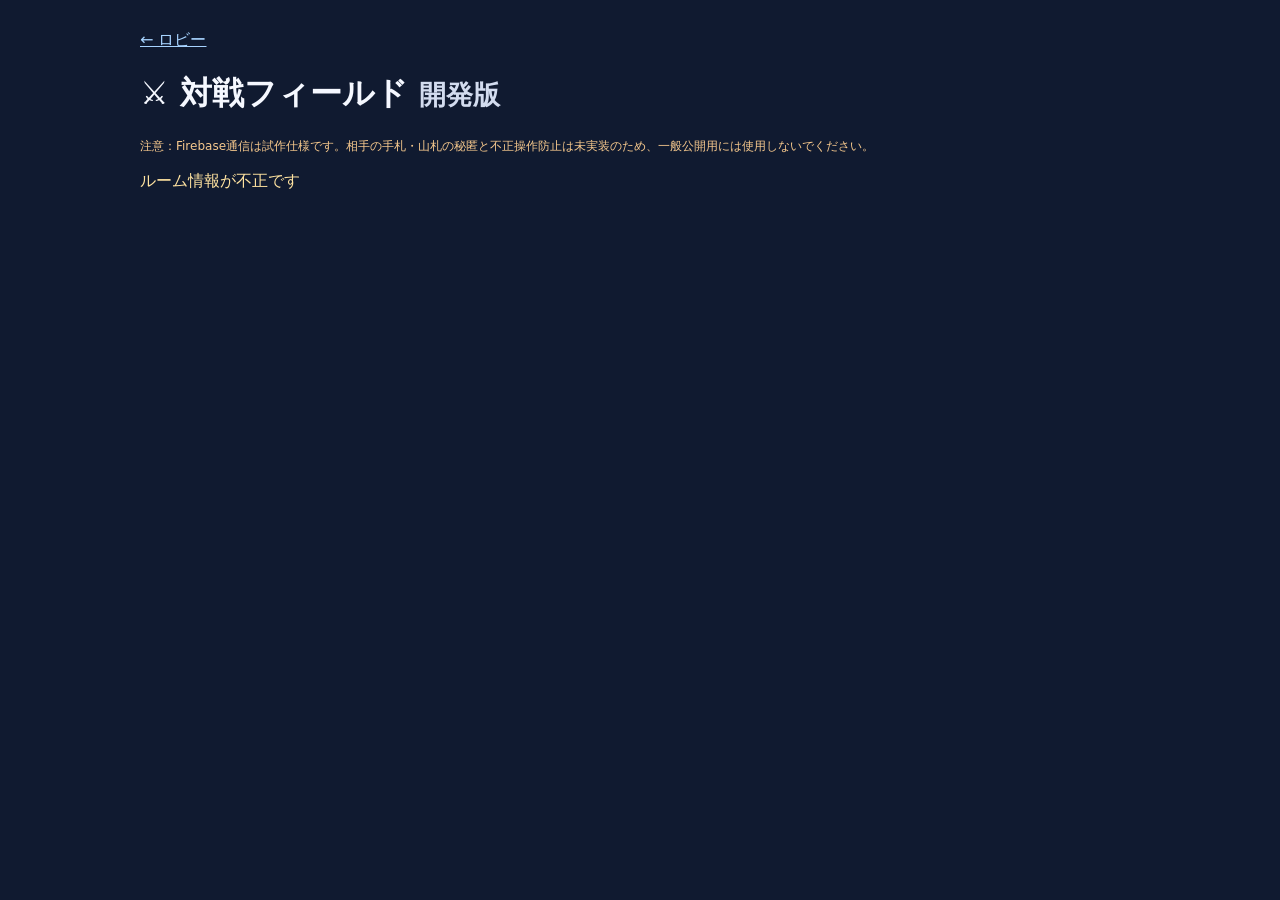
<file: field.html>
<!doctype html><html lang="ja"><head><meta charset="utf-8"><meta name="viewport" content="width=device-width,initial-scale=1"><title>オンライン対戦フィールド</title><style>body{margin:0;padding:14px;background:#101a30;color:#f5f8ff;font-family:system-ui}main{max-width:1000px;margin:auto}a{color:#a7d3ff}.panel{padding:14px;background:#1c2a46;border-radius:12px;margin:10px 0}.cards{display:flex;gap:8px;flex-wrap:wrap}.card{width:155px;min-height:110px;text-align:left;background:linear-gradient(130deg,#faf7ff,#cbdcff);color:#17213c;border:2px solid #9ab4d7;border-radius:10px;padding:9px;cursor:pointer}.card:disabled{opacity:.55;cursor:default}button{border:0;border-radius:8px;padding:10px;margin:5px;background:#78b8ff;color:#07172b;font-weight:bold;cursor:pointer}button:disabled{opacity:.4}#log{white-space:pre-wrap;max-height:240px;overflow:auto;font-size:13px}#status{color:#ffe3a0}input,select{padding:10px;border-radius:8px}small{color:#d3dcef}#choose button{display:block;width:100%;text-align:left}
#hauntOverlay{position:fixed;inset:0;z-index:900;background:radial-gradient(circle at 50% 40%,#312453 0%,#080a18 65%);display:flex;align-items:center;justify-content:center;padding:20px;overflow:auto}#hauntOverlay[hidden]{display:none}#hauntBox{max-width:540px;width:100%;text-align:center;padding:25px;border:2px solid #bba6e8;border-radius:22px;box-shadow:0 0 80px #9254d366;background:linear-gradient(160deg,#17132b,#2c2045);animation:ghostIn .65s ease-out}#hauntBox h2{color:#fce3ab;font-size:clamp(24px,6vw,40px);margin:10px 0}#hauntBox p{line-height:1.7}#hauntIcon{font-size:68px;filter:drop-shadow(0 0 18px #d9aaff);animation:floatGhost 2s ease-in-out infinite}#hauntCards{display:flex;justify-content:center;gap:12px;flex-wrap:wrap;margin:18px 0}#hauntCards span{display:inline-block;border:1px solid #c8b4ee;border-radius:10px;padding:12px;background:#41365d}#hauntClose{background:#e8ce8e}@keyframes ghostIn{from{opacity:0;transform:scale(.72) rotate(-3deg)}to{opacity:1;transform:scale(1)}}@keyframes floatGhost{50%{transform:translateY(-12px)}}@media(prefers-reduced-motion:reduce){#hauntBox,#hauntIcon{animation:none}}
</style><link rel="stylesheet" href="animated_silhouettes.css"></head><body><main><p><a href="online.html">← ロビー</a>　<span id="roomInfo"></span></p><h1>⚔ 対戦フィールド <small>開発版</small></h1><p style='font-size:12px;color:#f7c98d'>注意：Firebase通信は試作仕様です。相手の手札・山札の秘匿と不正操作防止は未実装のため、一般公開用には使用しないでください。</p><p id="status"></p><div id="lobby" class="panel" hidden><h2>対戦準備</h2><p id="players"></p><p>デッキは20枚です。オンライン未対応のカードを含む場合は開始できません。</p><button id="ready">準備完了</button></div><div id="battle" hidden><section class="panel"><h2 id="enemy">相手</h2><p id="enemyStats"></p></section><section class="panel"><h2 id="self">あなた</h2><p id="selfStats"></p><h3>手札（カードをタップで使用）</h3><div id="hand" class="cards"></div><div id="choose"></div><button id="attack">手札の先頭2枚でUSED攻撃</button><button id="end">ターン終了</button></section><section class="panel"><h3>対戦ログ</h3><div id="log"></div></section></div><div id="hauntOverlay" hidden role="dialog" aria-modal="true" aria-labelledby="hauntTitle"><div id="hauntBox"><div id="hauntIcon">👻</div><h2 id="hauntTitle"></h2><p id="hauntDetail"></p><div id="hauntCards"></div><button id="hauntClose">演出を閉じる</button></div></div><section id="demoPanel" class="panel" hidden><button id="restart">新しいデモ対戦</button><button id="auto">デモを1戦自動進行</button><p id="demoResult"></p></section></main><script src="online_cards.js"></script><script src="online_engine.js"></script><script type="module">
let initializeApp,getFirestore,doc,onSnapshot,runTransaction;
const E=window.OnlineEngine,$=id=>document.getElementById(id),params=new URLSearchParams(location.search),demo=params.has('demo'),code=params.get('room'),seat=Number(params.get('seat')||0);let state=null,room=null,ref=null,db=null,busy=false,lastFxKey='',lastFxSeq=0,fxQueue=[],fxShowing=false;const setStatus=x=>$('status').textContent=x;
function showFxNext(){if(fxShowing||!fxQueue.length)return;fxShowing=true;const f=fxQueue.shift(),overlay=$('hauntOverlay');$('hauntTitle').textContent=f.type==='haunt'?f.title:f.type==='haunt-reveal'?'怪異との遭遇…':'怪奇現象は起こらなかった';$('hauntIcon').textContent=f.type==='haunt'?'👻':f.type==='haunt-reveal'?'⛩️':'🌫️';$('hauntDetail').textContent=f.type==='haunt'?`${f.card}（${f.color}）から怪奇現象が発生！`:f.type==='haunt-reveal'?'山札の上から2枚を公開。区分が異なれば怪異を選べます。':f.reason||'条件不成立';$('hauntCards').replaceChildren();for(const c of f.cards||[]){const el=document.createElement('span');el.textContent=`${c.name} ／ ${c.pair}`;$('hauntCards').append(el)}overlay.hidden=false;$('hauntClose').focus()}
function closeFx(){if(!fxShowing)return;$('hauntOverlay').hidden=true;fxShowing=false;showFxNext()}
$('hauntClose').onclick=closeFx;document.addEventListener('keydown',e=>{if(e.key==='Escape'&&fxShowing)closeFx()});
function collectFx(g){if(g.fxEvents?.length){for(const f of g.fxEvents){if(f.seq<=lastFxSeq)continue;fxQueue.push(f);lastFxSeq=f.seq}showFxNext();return}const f=g?.fx;if(!f)return;const key=`${g.round}:${f.id}:${f.type}:${f.who}`;if(key===lastFxKey)return;lastFxKey=key;fxQueue.push(f);showFxNext()}
function names(){try{let x=JSON.parse(localStorage.getItem('ocbSharedDeckV1')||'null');if(x?.cards)return x.cards}catch{}return E.demoDeck()}
let luxurySeqSeen=null,luxuryQueue=[],luxuryActive=false;
function collectLuxury(g){
 const events=g.luxuryEvents||[];
 // Existing events on room entry are historical, not a new animation.
 if(luxurySeqSeen===null){luxurySeqSeen=g.luxurySeq||0;return}
 for(const event of events){if(event.seq>luxurySeqSeen)luxuryQueue.push(event)}
 luxurySeqSeen=Math.max(luxurySeqSeen,g.luxurySeq||0);
 playNextLuxury();
}
function playNextLuxury(){
 if(luxuryActive||!luxuryQueue.length)return;
 const event=luxuryQueue.shift();
 if(!window.hasOnlineLuxuryFx?.(event.name)){playNextLuxury();return}
 luxuryActive=true;
 window.showOnlineLuxuryFx?.(event.name,()=>{luxuryActive=false;playNextLuxury();if(!luxuryActive)render()});
}
function render(){if(!state)return;collectFx(state);collectLuxury(state);$('battle').hidden=false;$('lobby').hidden=true;let me=state.players[seat],other=state.players[1-seat],mine=state.turn===seat&&!state.over,can=mine&&!luxuryActive&&!luxuryQueue.length&&!state.acted&&!state.pending;
$('self').textContent='あなた（'+(seat+1)+'P）';$('enemy').textContent='相手（'+(2-seat)+'P）';$('selfStats').textContent=`ライフ ${me.life} ／ 山札 ${me.deck.length} ／ USED ${me.used.length} ／ ${me.asleep?'睡眠':me.sleepy?'眠気':'通常'}${me.cold?'（ダメージ無効）':''}`;$('enemyStats').textContent=`ライフ ${other.life} ／ 手札 ${other.hand.length} ／ 山札 ${other.deck.length} ／ USED ${other.used.length} ／ ${other.asleep?'睡眠':other.sleepy?'眠気':'通常'}`;
$('hand').replaceChildren();me.hand.forEach((id,i)=>{let c=E.CARDS[id],b=document.createElement('button');b.className='card';b.textContent=c[0]+'\n'+c[1];b.style.whiteSpace='pre-line';b.disabled=c[2]==='gamingjuice'||!can||me.asleep&&!['mugi','coldsleep','ambassador'].includes(c[2]);b.onclick=()=>action({type:'play',index:i});$('hand').append(b)});$('choose').replaceChildren();if(state.pending?.type==='juice'&&state.pending.who===seat){let label=document.createElement('p');label.textContent='ゲーミングジュースを捨てて相手に眠気を付与しますか？';$('choose').append(label);for(const [txt,yes] of [['発動する',true],['発動しない',false]]){let b=document.createElement('button');b.textContent=txt;b.onclick=()=>action({type:'react',accept:yes});$('choose').append(b)}}if(state.pending?.type==='miko'&&state.pending.who===seat){let p=document.createElement('p');p.textContent='逸般巫女：怪奇現象を発動するカードを選択';$('choose').append(p);state.pending.cards.forEach((id,i)=>{let b=document.createElement('button');b.textContent=E.CARDS[id][0]+'（'+E.colorPair(id)+'）';b.onclick=()=>action({type:'choose',index:i});$('choose').append(b)})}
$('attack').disabled=!can||me.asleep||me.hand.length<2;$('end').disabled=!mine||luxuryActive||luxuryQueue.length||!!state.pending;$('log').textContent=state.log.slice(-30).join('\n');setStatus(state.over?'対戦終了：'+(state.winner===seat?'あなたの勝利！':'相手の勝利'):mine?'あなたのターン':'相手のターンを待っています');}
function action(a){if(busy||luxuryActive||luxuryQueue.length)return;busy=true;if(demo){try{state=E.apply(state,seat,a);render();if(!state.over&&(state.turn!==seat||state.pending?.who!==seat))bot()}catch(e){setStatus(e.message)}finally{busy=false}return}runTransaction(db,async tx=>{let snap=await tx.get(ref);if(!snap.exists())throw Error('ルームがありません');let data=snap.data();if(data.status!=='playing')throw Error('対戦は開始していません');if(data.players?.[seat]?.token!==sessionStorage.getItem('ocbPlayerToken'))throw Error('この席の操作権限がありません');let next=E.apply(data.game,seat,a);tx.update(ref,{game:next,updatedAt:Date.now(),status:next.over?'finished':'playing'})}).catch(e=>setStatus('操作失敗：'+e.message)).finally(()=>busy=false)}
$('end').onclick=()=>action({type:'end'});$('attack').onclick=()=>action({type:'attack',indices:[0,1]});
function bot(){let guard=0;while(!state.over&&(state.turn!==seat||state.pending?.who===1-seat)&&guard++<6){if(state.pending){if(state.pending.who===1-seat){state=E.apply(state,1-seat,state.pending.type==='juice'?{type:'react',accept:true}:{type:'choose',index:0});continue}break}let bot=state.players[1-seat],index=bot.hand.findIndex(id=>E.supported.has(E.CARDS[id][2])&&(!bot.asleep||['mugi','coldsleep','ambassador'].includes(E.CARDS[id][2]))&&!(E.CARDS[id][2]==='chitose'&&bot.hand.length<4));try{if(!state.acted&&index>=0)state=E.apply(state,1-seat,{type:'play',index});if(state.pending)state=E.apply(state,state.pending.who,state.pending.type==='juice'?{type:'react',accept:true}:{type:'choose',index:0});if(!state.over&&!state.pending)state=E.apply(state,1-seat,{type:'end'})}catch(e){setStatus(e.message);break}}render()}
function restart(){state=E.start([E.makeDeck(E.demoDeck()),E.makeDeck(E.demoDeck())]);render();if(state.turn!==seat)bot()}
$('restart').onclick=()=>{if(!luxuryActive)restart()};$('auto').onclick=()=>{if(luxuryActive)return;let rounds=0;while(!state.over&&rounds++<250){let who=state.turn,p=state.players[who],idx=p.hand.findIndex(id=>E.supported.has(E.CARDS[id][2])&&(!p.asleep||['mugi','coldsleep','ambassador'].includes(E.CARDS[id][2])));try{if(!state.acted&&idx>=0)state=E.apply(state,who,{type:'play',index:idx});if(state.pending)state=E.apply(state,state.pending.who,state.pending.type==='juice'?{type:'react',accept:true}:{type:'choose',index:0});if(!state.over)state=E.apply(state,who,{type:'end'})}catch(e){setStatus(e.message);break}}$('demoResult').textContent='自動進行 '+rounds+'ターン／勝者：'+(state.winner===null?'未決着':(state.winner+1)+'P');render()};
if(demo){$('roomInfo').textContent='通信なしデモ';$('demoPanel').hidden=false;restart()}else{try{if(!/^\d{6}$/.test(code)||![0,1].includes(seat))throw Error('ルーム情報が不正です');let c=JSON.parse(localStorage.getItem('ocbFirebaseConfigV1')||'null');if(!c)throw Error('Firebase設定がありません');({initializeApp}=await import('https://www.gstatic.com/firebasejs/10.14.1/firebase-app.js'));({getFirestore,doc,onSnapshot,runTransaction}=await import('https://www.gstatic.com/firebasejs/10.14.1/firebase-firestore.js'));db=getFirestore(initializeApp(c,'ocb-field-'+c.projectId));ref=doc(db,'ocbRooms',code);$('roomInfo').textContent='ルーム番号 '+code;$('lobby').hidden=false;onSnapshot(ref,snap=>{if(!snap.exists()){setStatus('ルームが見つかりません');return}room=snap.data();if(room.players?.[seat]?.token!==sessionStorage.getItem('ocbPlayerToken')){setStatus('この席の参加者ではありません');$('battle').hidden=true;return}$('players').textContent=(room.players||[]).map((p,i)=>`${i+1}P：${p.name} ${p.ready?'準備完了':''}`).join(' ／ ');$('ready').disabled=!!room.players?.[seat]?.ready;if(room.game){state=room.game;render()}else setStatus('2人の準備完了を待っています')},e=>setStatus('同期エラー：'+e.message));$('ready').onclick=async()=>{try{let deck=E.makeDeck(names());await runTransaction(db,async tx=>{let snap=await tx.get(ref);let data=snap.data();if(!data||data.status!=='waiting')throw Error('開始できません');let ps=[...data.players];if(!ps[seat]||ps[seat].token!==sessionStorage.getItem('ocbPlayerToken'))throw Error('この席の操作権限がありません');ps[seat]={...ps[seat],ready:true,deck};let patch={players:ps,updatedAt:Date.now()};if(ps.length===2&&ps.every(p=>p.ready)){patch.game=E.start(ps.map(p=>p.deck));patch.status='playing'}tx.update(ref,patch)});}catch(e){setStatus('準備失敗：'+e.message)}}}catch(e){setStatus(e.message)}}
</script><style>#onlineLuxury{position:fixed;inset:0;z-index:1100;background:radial-gradient(circle,#322453,#080b19);display:none;align-items:center;justify-content:center;flex-direction:column;text-align:center;color:#fff;padding:25px}#onlineLuxury.active{display:flex}#onlineLuxury.kaii-mode{background:radial-gradient(circle,#343439,#050505)}#onlineLuxury.kaii-mode .sil{animation:kaiiOnline 6s steps(6,end) forwards}@keyframes kaiiOnline{0%{filter:brightness(0);transform:scale(1.5)}50%{filter:brightness(0) drop-shadow(0 0 12px white);transform:scale(1)}100%{filter:brightness(0) drop-shadow(0 0 25px white);transform:scale(.75)}}#onlineLuxury .sil{font-size:clamp(110px,28vw,230px);filter:brightness(0) drop-shadow(0 0 30px #c1a1ff);animation:floatSil 2s infinite alternate}#onlineLuxury h2{color:#ffe5a1;font-size:clamp(22px,5vw,42px)}@keyframes floatSil{to{transform:translateY(-25px);filter:brightness(0) drop-shadow(0 0 60px #ffe8b4)}}#onlineLuxury p{max-width:550px;line-height:1.8}#onlineLuxury button{background:#ffe5a1}</style><div id="onlineLuxury"><div id="onlineMovingScene"></div><div class="sil" id="onlineLuxurySil" style="display:none"></div><h2 id="onlineLuxuryName"></h2><p id="onlineLuxuryText"></p><span class="cinema-wait" aria-live="polite">演出終了後、自動的に対戦へ戻ります</span></div><script src="animated_silhouettes.js"></script><script>window.FX_ONLINE_NAMES=['究極拳巫女パンチ','眠気があってちゃんと良かったなぽ','必殺ファン●ション','春風と木音','やかましいわ','癒し系アイドル','ピカ犬','タイダル・ウィンド','コールドスリープ','ドラゴン•エール','電脳世界ハリケーン','怪異'];const onlineSymbols=['⛩️','🐍','🤖','🌸','🎧','🎤','🐕','🌊','☁️','🐉','🎮','🐦'];const onlineDescriptions=['星空の神社に巫女と二人の女性の影が現れる。','白蛇と守護者が結界を広げる。','シマエナガが見守る中、ロボットが青白い必殺ビームを放つ。','春風と撫子と木魚の響き。','路地裏に暗いビートが響く。','紫のライトにアイドルと宝石の音符。','水色のポメラニアンが尻尾を振る。','砂浜に古本屋が立つ。','ピンクのバクが夢の雲を漂う。','角の生えた少女が歌う。','ゲーム・リボン・ハートのシールが舞う。','人々の影が一体ずつ変化し、最後は無数の文鳥の影だけが残る。'];let onlineLuxuryTimer,onlineLuxuryDone=null;window.closeOnlineLuxuryFx=()=>{clearTimeout(onlineLuxuryTimer);document.getElementById('onlineLuxury').classList.remove('active','kaii-mode');const cb=onlineLuxuryDone;onlineLuxuryDone=null;if(cb)cb();if(typeof render==='function')render()};window.hasOnlineLuxuryFx=name=>{let p={};try{p=JSON.parse(localStorage.getItem('ocbProgressV139')||'{}')}catch{}return !!p.fxOwned?.includes(name)&&p.fxEnabled?.[name]!==false};window.showOnlineLuxuryFx=(name,onDone)=>{let p={};try{p=JSON.parse(localStorage.getItem('ocbProgressV139')||'{}')}catch{}if(!p.fxOwned?.includes(name)||p.fxEnabled?.[name]===false){onDone?.();return}const i=window.FX_ONLINE_NAMES.indexOf(name);if(i<0){onDone?.();return}onlineLuxuryDone=onDone||null;window.renderMovingSilhouettes?.(document.getElementById('onlineMovingScene'),name);document.getElementById('onlineLuxuryName').textContent=name;document.getElementById('onlineLuxuryText').textContent=onlineDescriptions[i];document.getElementById('onlineLuxury').classList.toggle('kaii-mode',name==='怪異');document.getElementById('onlineLuxury').classList.add('active');clearTimeout(onlineLuxuryTimer);onlineLuxuryTimer=setTimeout(window.closeOnlineLuxuryFx,name==='怪異'?8500:8000)};</script></body></html>
</file>
<file: animated_silhouettes.css>
.vector-shadow-scene{display:block;width:min(92vw,680px);height:auto;max-height:38vh;filter:drop-shadow(0 0 15px #a68bde);border-radius:18px;border:1px solid #77638b;overflow:hidden;flex-shrink:0}
.vector-shadow-scene .vs-human{animation:vsHuman 7.5s ease-in-out infinite}
.vector-shadow-scene .vs-bird{animation:vsBird 7.5s ease-in-out infinite}
.vector-shadow-scene .vs-h0{animation-delay:0s}.vector-shadow-scene .vs-h1{animation-delay:.35s}.vector-shadow-scene .vs-h2{animation-delay:.7s}.vector-shadow-scene .vs-h3{animation-delay:1.05s}.vector-shadow-scene .vs-h4{animation-delay:1.4s}.vector-shadow-scene .vs-h5{animation-delay:1.75s}.vector-shadow-scene .vs-h6{animation-delay:2.1s}.vector-shadow-scene .vs-h7{animation-delay:2.45s}
@keyframes vsHuman{0%,32%{opacity:1}58%,100%{opacity:0;filter:blur(8px)}}
@keyframes vsBird{0%,35%{opacity:0}60%,90%{opacity:1}100%{opacity:0}}
.vector-shadow-scene .vs-float{animation:vsFloat 3s ease-in-out infinite alternate;transform-box:fill-box;transform-origin:center}
@keyframes vsFloat{to{translate:0 -15px;rotate:4deg}}
.vector-shadow-scene .vs-bounce{animation:vsBounce 1.1s ease-in-out infinite;transform-box:fill-box;transform-origin:center}
@keyframes vsBounce{50%{translate:0 -22px;scale:1.07 .95}}
.vector-shadow-scene .vs-wag{animation:vsWag .32s ease-in-out infinite alternate;transform-box:fill-box;transform-origin:left bottom}
@keyframes vsWag{to{rotate:28deg}}
.vector-shadow-scene .vs-sway,.vector-shadow-scene .vs-dance{animation:vsSway 1.1s ease-in-out infinite alternate;transform-box:fill-box;transform-origin:center bottom}
@keyframes vsSway{to{rotate:12deg;translate:7px -4px}}
.vector-shadow-scene .vs-punch{animation:vsPunch 1.6s ease-in-out infinite;transform-box:fill-box;transform-origin:center}
@keyframes vsPunch{35%{translate:28px -12px;scale:1.2}65%{translate:-8px 0}}
.vector-shadow-scene .vs-beat{animation:vsBeat .55s ease-in-out infinite alternate;transform-box:fill-box;transform-origin:center}
@keyframes vsBeat{to{scale:1.17;translate:0 -6px}}
.vector-shadow-scene .vs-robot{animation:vsRobot 2s steps(3) infinite;transform-box:fill-box;transform-origin:center}
@keyframes vsRobot{50%{rotate:-8deg;translate:10px -8px}}
.vector-shadow-scene .vs-wave{animation:vsWave 2s ease-in-out infinite alternate}
@keyframes vsWave{to{translate:-30px -9px}}
.vector-shadow-scene .vs-notes,.vector-shadow-scene .vs-petal,.vector-shadow-scene .vs-cloud,.vector-shadow-scene .vs-sticker{animation:vsFloat 2.2s ease-in-out infinite alternate;transform-box:fill-box;transform-origin:center}
.vector-shadow-scene .vs-sticker{animation:vsSticker 2s ease-out infinite}
@keyframes vsSticker{0%{opacity:0;scale:.1;rotate:-45deg}50%,100%{opacity:1;scale:1;rotate:0deg}}
.vector-shadow-scene .vs-twinkle{animation:vsTwinkle 1.8s ease-in-out infinite alternate}
@keyframes vsTwinkle{to{opacity:.2}}
@media(prefers-reduced-motion:reduce){.vector-shadow-scene *{animation:none!important}}

/* Detailed silhouette accents, using the requested scene colors. */
.vector-shadow-scene .vs-gate{stroke:#e6b5a4;stroke-width:12;fill:none}
.vector-shadow-scene .vs-chain{stroke:#d0d3df;stroke-width:5;stroke-dasharray:5 5;fill:none;animation:vsSway 1.3s infinite alternate}
.vector-shadow-scene .vs-ward{stroke:#fff8e7;stroke-width:3;fill:none;filter:drop-shadow(0 0 12px #fff)}
.vector-shadow-scene .vs-headphones{stroke:#b0a0f2;stroke-width:11;fill:none}
.vector-shadow-scene .vs-microphone{stroke:#e9c8fa;stroke-width:8;fill:none}
.vector-shadow-scene .vs-ghost{opacity:.6;animation:vsFloat 1.6s infinite alternate}
.vector-shadow-scene .vs-drum{animation:vsBeat .8s infinite alternate}
.vector-shadow-scene .vs-human,.vector-shadow-scene .vs-bird{transform-box:fill-box;transform-origin:center}
@media(prefers-reduced-motion:reduce){.vector-shadow-scene *{animation:none!important}}

/* Articulated character animation: limbs, wings, tail, trunk and singing. */
.vector-shadow-scene .vs-arm,.vector-shadow-scene .vs-wing,.vector-shadow-scene .vs-tail,.vector-shadow-scene .vs-paws,.vector-shadow-scene .vs-legs,.vector-shadow-scene .vs-trunk,.vector-shadow-scene .vs-dragon-wings,.vector-shadow-scene .vs-singing,.vector-shadow-scene .vs-chain-move{transform-box:fill-box;transform-origin:center top}
.vector-shadow-scene .vs-arm-left{animation:characterLeftArm 1.2s ease-in-out infinite alternate}
.vector-shadow-scene .vs-arm-right{animation:characterRightArm 1.05s ease-in-out infinite alternate}
.vector-shadow-scene .vs-wing{animation:characterWing .42s ease-in-out infinite alternate}
.vector-shadow-scene .vs-tail{animation:characterTail .38s ease-in-out infinite alternate}
.vector-shadow-scene .vs-paws,.vector-shadow-scene .vs-legs{animation:characterSteps .65s ease-in-out infinite alternate}
.vector-shadow-scene .vs-trunk{animation:characterTrunk 1.6s ease-in-out infinite alternate}
.vector-shadow-scene .vs-dragon-wings{animation:characterWing 1.15s ease-in-out infinite alternate}
.vector-shadow-scene .vs-singing{animation:characterSing .35s ease-in-out infinite alternate}
.vector-shadow-scene .vs-chain-move{animation:characterTail 1.25s ease-in-out infinite alternate}
@keyframes characterLeftArm{to{rotate:-24deg;translate:-5px -4px}}
@keyframes characterRightArm{to{rotate:33deg;translate:5px -7px}}
@keyframes characterWing{to{rotate:-30deg;scale:1.08 .78}}
@keyframes characterTail{to{rotate:32deg}}
@keyframes characterSteps{to{translate:0 -5px;rotate:5deg}}
@keyframes characterTrunk{to{rotate:17deg;translate:4px 2px}}
@keyframes characterSing{to{scale:1 1.7}}
@media(prefers-reduced-motion:reduce){.vector-shadow-scene *{animation:none!important}}

/* 必殺ファン●ション: articulated mecha cinematic finisher, 6s loop */
.vector-shadow-scene .vs-mecha-hero{animation:mechaHero 6s ease-in-out infinite;transform-box:fill-box;transform-origin:center}
.vector-shadow-scene .vs-mecha-arm-left,.vector-shadow-scene .vs-mecha-arm-right{transform-box:fill-box;transform-origin:20% 20%}
.vector-shadow-scene .vs-mecha-arm-right{animation:mechaAim 6s ease-in-out infinite}
.vector-shadow-scene .vs-mecha-arm-left{animation:mechaBrace 6s ease-in-out infinite}
.vector-shadow-scene .vs-mecha-core,.vector-shadow-scene .vs-mecha-visor,.vector-shadow-scene .vs-mecha-muzzle{animation:mechaCharge 6s ease-in-out infinite}
.vector-shadow-scene .vs-mecha-charge{animation:mechaParticles 6s ease-in-out infinite;transform-box:fill-box;transform-origin:center}
.vector-shadow-scene .vs-mecha-beam,.vector-shadow-scene .vs-mecha-beam-core{animation:mechaFire 6s ease-out infinite;transform-box:fill-box;transform-origin:left center}
.vector-shadow-scene .vs-mecha-impact{animation:mechaImpact 6s ease-out infinite;transform-box:fill-box;transform-origin:center}
.vector-shadow-scene .vs-mecha-flash{animation:mechaFlash 6s linear infinite;transform-box:fill-box;transform-origin:center}
.vector-shadow-scene .vs-mecha-speed{animation:mechaSpeed 6s linear infinite}
.vector-shadow-scene .vs-mecha-title{animation:mechaTitle 6s linear infinite}
.vector-shadow-scene .vs-mecha-bird{animation:mechaBird 6s ease-in-out infinite;transform-box:fill-box;transform-origin:center}
@keyframes mechaHero{0%,12%,100%{transform:translateY(5px)}27%,52%{transform:translateY(-8px)}60%{transform:translate(-8px,-6px)}68%,88%{transform:translateY(-4px)}}
@keyframes mechaAim{0%,15%,100%{transform:rotate(28deg)}29%,52%{transform:rotate(-19deg)}58%,70%{transform:rotate(-23deg)}80%{transform:rotate(5deg)}}
@keyframes mechaBrace{0%,20%,100%{transform:rotate(-8deg)}35%,70%{transform:rotate(28deg)}}
@keyframes mechaCharge{0%,17%,77%,100%{opacity:.4;filter:none}35%,55%{opacity:1;filter:drop-shadow(0 0 15px #b8faff)}60%{opacity:1;filter:drop-shadow(0 0 26px white)}}
@keyframes mechaParticles{0%,20%,58%,100%{opacity:0;transform:scale(1.8)}32%,51%{opacity:1;transform:scale(.55)}}
@keyframes mechaFire{0%,54%,75%,100%{opacity:0;transform:scaleX(.02) scaleY(.12)}58%{opacity:1;transform:scaleX(1) scaleY(1)}63%{opacity:1;transform:scaleX(1) scaleY(1.25)}71%{opacity:.4;transform:scaleX(1) scaleY(.2)}}
@keyframes mechaImpact{0%,58%,100%{opacity:0;transform:scale(.1)}63%{opacity:1;transform:scale(.9)}73%{opacity:0;transform:scale(3)}}
@keyframes mechaFlash{0%,58%,72%,100%{opacity:0;transform:scale(.2)}62%{opacity:1;transform:scale(3)}}
@keyframes mechaSpeed{0%,54%,75%,100%{opacity:0}60%,68%{opacity:.9}}
@keyframes mechaTitle{0%,56%,84%,100%{opacity:0;transform:translateY(10px)}64%,76%{opacity:1;transform:translateY(0)}}
@keyframes mechaBird{0%,54%,100%{transform:translateY(0)}60%,70%{transform:translate(-10px,-13px)}}
@media(prefers-reduced-motion:reduce){.vector-shadow-scene .vs-mecha-hero,.vector-shadow-scene [class^="vs-mecha-"],.vector-shadow-scene [class*=" vs-mecha-"]{animation:none!important}}

/* Preview and staging refinements */
.vector-shadow-scene.is-paused *, .vector-shadow-scene.is-paused{animation-play-state:paused!important}
.vector-shadow-scene .vs-human{filter:drop-shadow(0 0 3px #eee7fa)}
.vector-shadow-scene .vs-bird{filter:drop-shadow(0 0 5px #eee7fa)}
@keyframes vsHuman{0%,26%{opacity:1;filter:blur(0)}42%{opacity:.85;filter:blur(1px)}56%{opacity:0;filter:blur(9px)}57%,100%{opacity:0}}
@keyframes vsBird{0%,29%{opacity:0;transform:scale(.35) rotate(-15deg)}48%{opacity:.3;transform:scale(.7) rotate(8deg)}64%,88%{opacity:1;transform:scale(1) rotate(0)}100%{opacity:0;transform:scale(1.05)}}
.vector-shadow-scene .vs-h0{animation-delay:0s}.vector-shadow-scene .vs-h1{animation-delay:.4s}.vector-shadow-scene .vs-h2{animation-delay:.8s}.vector-shadow-scene .vs-h3{animation-delay:1.2s}.vector-shadow-scene .vs-h4{animation-delay:1.6s}.vector-shadow-scene .vs-h5{animation-delay:2s}.vector-shadow-scene .vs-h6{animation-delay:2.4s}.vector-shadow-scene .vs-h7{animation-delay:2.8s}
@media(prefers-reduced-motion:reduce){.vector-shadow-scene *{animation:none!important}}

/* Cinematic camera, depth, volumetric light and impact: shared by all 12 scenes */
.vector-shadow-scene{width:min(96vw,1000px);max-height:65vh;overflow:visible;filter:drop-shadow(0 16px 22px #0009);animation:cinemaCamera 8s cubic-bezier(.2,.8,.3,1) infinite;transform-origin:50% 58%}
.vector-shadow-scene::selection{background:transparent}
@keyframes cinemaCamera{0%{transform:scale(.92) translateY(8px)}20%{transform:scale(1.015) translateY(-2px)}48%{transform:scale(1.05) translateX(-5px)}68%{transform:scale(1.08) translateX(6px)}72%{transform:scale(1.06) translateX(-4px)}80%,100%{transform:scale(1) translateY(0)}}
#fxMovingScene,#onlineMovingScene{position:relative;isolation:isolate;perspective:900px}
#fxMovingScene::before,#onlineMovingScene::before{content:"";position:absolute;inset:-8%;pointer-events:none;background:radial-gradient(ellipse at 45% 15%,#ffffff1c,transparent 50%),linear-gradient(120deg,transparent 25%,#d4ecff16 45%,transparent 65%);mix-blend-mode:screen;animation:cinemaLight 5s ease-in-out infinite;z-index:1}
#fxMovingScene::after,#onlineMovingScene::after{content:"";position:absolute;inset:-10%;pointer-events:none;background:repeating-linear-gradient(0deg,transparent 0 3px,#0000000b 4px 5px);opacity:.25;z-index:2}
@keyframes cinemaLight{0%,100%{opacity:.2;transform:translateX(-7%)}50%{opacity:.8;transform:translateX(7%)}}
.vector-shadow-scene .vs-mecha-beam,.vector-shadow-scene .vs-mecha-beam-core{filter:drop-shadow(0 0 16px #86dfff) drop-shadow(0 0 35px #c3f6ff)}
.vector-shadow-scene .vs-mecha-impact{filter:drop-shadow(0 0 15px #fff)}
.vector-shadow-scene .vs-punch{animation:cinemaPunch 8s cubic-bezier(.25,.1,.2,1) infinite;transform-origin:center}
@keyframes cinemaPunch{0%,25%,100%{transform:translateX(0) scale(1)}35%{transform:translateX(-12px) scale(.94)}44%{transform:translateX(37px) scale(1.16)}49%{transform:translateX(26px) scale(1.1)}60%{transform:translateX(0) scale(1)}}
.vector-shadow-scene .vs-bounce{animation:cinemaDog 8s ease-in-out infinite}
@keyframes cinemaDog{0%,100%{transform:translateY(0) rotate(0)}18%{transform:translateY(-17px) rotate(-5deg)}25%{transform:translateY(0) rotate(4deg)}43%{transform:translateY(-28px) rotate(6deg)}55%{transform:translateY(0) rotate(-4deg)}70%{transform:translateY(-8px)}}
@media(prefers-reduced-motion:reduce){.vector-shadow-scene,#fxMovingScene::before,#onlineMovingScene::before{animation:none!important}}

/* Twelve distinct cinematic action sequences, designed for the 8-second automatic close. */
.vector-shadow-scene .vs-cinematic-fx{pointer-events:none}
.vector-shadow-scene .vs-cinematic-fx>*{transform-box:fill-box;transform-origin:center;opacity:0}
.vector-shadow-scene .vs-cine-punch-ring,.vector-shadow-scene .vs-cine-punch-spark{animation:cineImpact 8s ease-out infinite}
.vector-shadow-scene .vs-cine-punch-wave{animation:cineBlast 8s ease-out infinite}
.vector-shadow-scene .vs-cine-wind{animation:cineWind 8s ease-in-out infinite}
.vector-shadow-scene .vs-cine-ward-ring,.vector-shadow-scene .vs-cine-dream-ring{animation:cineHalo 8s ease-out infinite}
.vector-shadow-scene .vs-cine-protection,.vector-shadow-scene .vs-cine-dragon-flare{animation:cineAura 8s ease-in-out infinite}
.vector-shadow-scene .vs-cine-spirit,.vector-shadow-scene .vs-cine-dream-bubble{animation:cineFloat 8s ease-in-out infinite}
.vector-shadow-scene .vs-cine-mecha-charge{animation:cineCharge 6s ease-in-out infinite}
.vector-shadow-scene .vs-cine-mecha-finisher{animation:cineMechaFire 6s ease-out infinite}
.vector-shadow-scene .vs-cine-mecha-shock{animation:cineMechaShock 6s ease-out infinite}
.vector-shadow-scene .vs-cine-petal{animation:cinePetal 8s ease-in-out infinite}
.vector-shadow-scene .vs-cine-drum-ring,.vector-shadow-scene .vs-cine-bass,.vector-shadow-scene .vs-cine-song-ring{animation:cinePulse 8s ease-out infinite}
.vector-shadow-scene .vs-cine-equalizer{animation:cineEq 8s steps(6,end) infinite}
.vector-shadow-scene .vs-cine-strobe,.vector-shadow-scene .vs-cine-spotlight{animation:cineLights 8s ease-in-out infinite}
.vector-shadow-scene .vs-cine-crowd,.vector-shadow-scene .vs-cine-idol-spark{animation:cineCrowd 8s ease-in-out infinite}
.vector-shadow-scene .vs-cine-dog-dust,.vector-shadow-scene .vs-cine-dog-spark{animation:cineJump 8s ease-out infinite}
.vector-shadow-scene .vs-cine-dog-halo{animation:cineHalo 8s ease-out infinite}
.vector-shadow-scene .vs-cine-tidal,.vector-shadow-scene .vs-cine-spray{animation:cineTide 8s ease-in-out infinite}
.vector-shadow-scene .vs-cine-sunray,.vector-shadow-scene .vs-cine-dream-mist{animation:cineAura 8s ease-in-out infinite}
.vector-shadow-scene .vs-cine-song-note{animation:cineNotes 8s ease-out infinite}
.vector-shadow-scene .vs-cine-digital-rain{animation:cineDigital 8s linear infinite}
.vector-shadow-scene .vs-cine-data-ring{animation:cinePulse 8s ease-out infinite}
.vector-shadow-scene .vs-cine-sticker-burst{animation:cineSticker 8s ease-out infinite}
.vector-shadow-scene .vs-cine-morph{animation:cineMorph 8.5s ease-in-out infinite}
.vector-shadow-scene .vs-cine-horror-scratch{animation:cineHorror 8.5s steps(3,end) infinite}
.vector-shadow-scene .vs-cine-horror-flash{animation:cineHorrorFlash 8.5s steps(1,end) infinite}
.vector-shadow-scene .vs-cine-morph-1{animation-delay:.3s}.vector-shadow-scene .vs-cine-morph-2{animation-delay:.6s}.vector-shadow-scene .vs-cine-morph-3{animation-delay:.9s}.vector-shadow-scene .vs-cine-morph-4{animation-delay:1.2s}.vector-shadow-scene .vs-cine-morph-5{animation-delay:1.5s}.vector-shadow-scene .vs-cine-morph-6{animation-delay:1.8s}.vector-shadow-scene .vs-cine-morph-7{animation-delay:2.1s}
@keyframes cineImpact{0%,40%,65%,100%{opacity:0;transform:scale(.2)}46%{opacity:1;transform:scale(1)}56%{opacity:0;transform:scale(3)}}
@keyframes cineBlast{0%,42%,65%,100%{opacity:0;transform:scaleX(.01)}48%{opacity:.95;transform:scaleX(1)}56%{opacity:0;transform:scaleX(1.3)}}
@keyframes cineWind{0%,20%,75%,100%{opacity:0;transform:translateX(-90px)}35%,55%{opacity:.7;transform:translateX(30px)}}
@keyframes cineHalo{0%,15%,85%,100%{opacity:0;transform:scale(.5)}32%,58%{opacity:.65;transform:scale(1.2)}75%{opacity:0;transform:scale(1.9)}}
@keyframes cineAura{0%,15%,85%,100%{opacity:0;transform:scale(.75)}40%,60%{opacity:.55;transform:scale(1.2)}}
@keyframes cineFloat{0%,100%{opacity:0;transform:translateY(24px)}30%,65%{opacity:.85;transform:translateY(-18px)}85%{opacity:0;transform:translateY(-40px)}}
@keyframes cineCharge{0%,22%,65%,100%{opacity:0;transform:scale(2)}40%,52%{opacity:.85;transform:scale(.5)}}
@keyframes cineMechaFire{0%,53%,75%,100%{opacity:0;transform:scaleX(.01) scaleY(.2)}59%{opacity:.8;transform:scaleX(1) scaleY(1)}65%{opacity:.95;transform:scaleX(1) scaleY(1.25)}}
@keyframes cineMechaShock{0%,57%,82%,100%{opacity:0;transform:scale(.1)}64%{opacity:1;transform:scale(1)}77%{opacity:0;transform:scale(3)}}
@keyframes cinePetal{0%,100%{opacity:0;transform:translate(-65px,-40px) rotate(-80deg)}30%,70%{opacity:.8;transform:translate(35px,35px) rotate(80deg)}}
@keyframes cinePulse{0%,17%,88%,100%{opacity:0;transform:scale(.3)}35%,55%{opacity:.65;transform:scale(1.3)}75%{opacity:0;transform:scale(2.3)}}
@keyframes cineEq{0%,100%{opacity:0;transform:scaleY(.15)}20%,70%{opacity:.7;transform:scaleY(1)}40%{transform:scaleY(.4)}55%{transform:scaleY(1.35)}}
@keyframes cineLights{0%,100%{opacity:0;transform:skewX(-15deg)}25%,75%{opacity:.2;transform:skewX(12deg)}}
@keyframes cineCrowd{0%,100%{opacity:0;transform:translateY(12px)}30%,70%{opacity:.9;transform:translateY(-10px)}}
@keyframes cineJump{0%,15%,35%,50%,75%,100%{opacity:0;transform:translateY(0) scale(.5)}25%,45%,62%{opacity:.85;transform:translateY(-14px) scale(1.1)}}
@keyframes cineTide{0%,100%{opacity:.15;transform:translateX(-45px)}30%,70%{opacity:.85;transform:translateX(40px)}}
@keyframes cineNotes{0%,18%,100%{opacity:0;transform:translate(-20px,35px)}35%,75%{opacity:.9;transform:translate(20px,-35px)}}
@keyframes cineDigital{0%,100%{opacity:0;transform:translateY(-70px)}20%,80%{opacity:.65;transform:translateY(70px)}}
@keyframes cineSticker{0%,18%,85%,100%{opacity:0;transform:scale(.1) rotate(-80deg)}40%,65%{opacity:.8;transform:scale(1.1) rotate(25deg)}}
@keyframes cineMorph{0%,22%,90%,100%{opacity:0;transform:scale(.2)}40%,65%{opacity:.75;transform:scale(1.2)}78%{opacity:0;transform:scale(2)}}
@keyframes cineHorror{0%,25%,85%,100%{opacity:0;transform:translateX(0)}30%,65%{opacity:.45;transform:translateX(8px)}55%{transform:translateX(-12px)}}
@keyframes cineHorrorFlash{0%,32%,35%,60%,63%,100%{opacity:0}33%,61%{opacity:.3}}
@media(prefers-reduced-motion:reduce){.vector-shadow-scene .vs-cinematic-fx>*{animation:none!important}}
</file>
